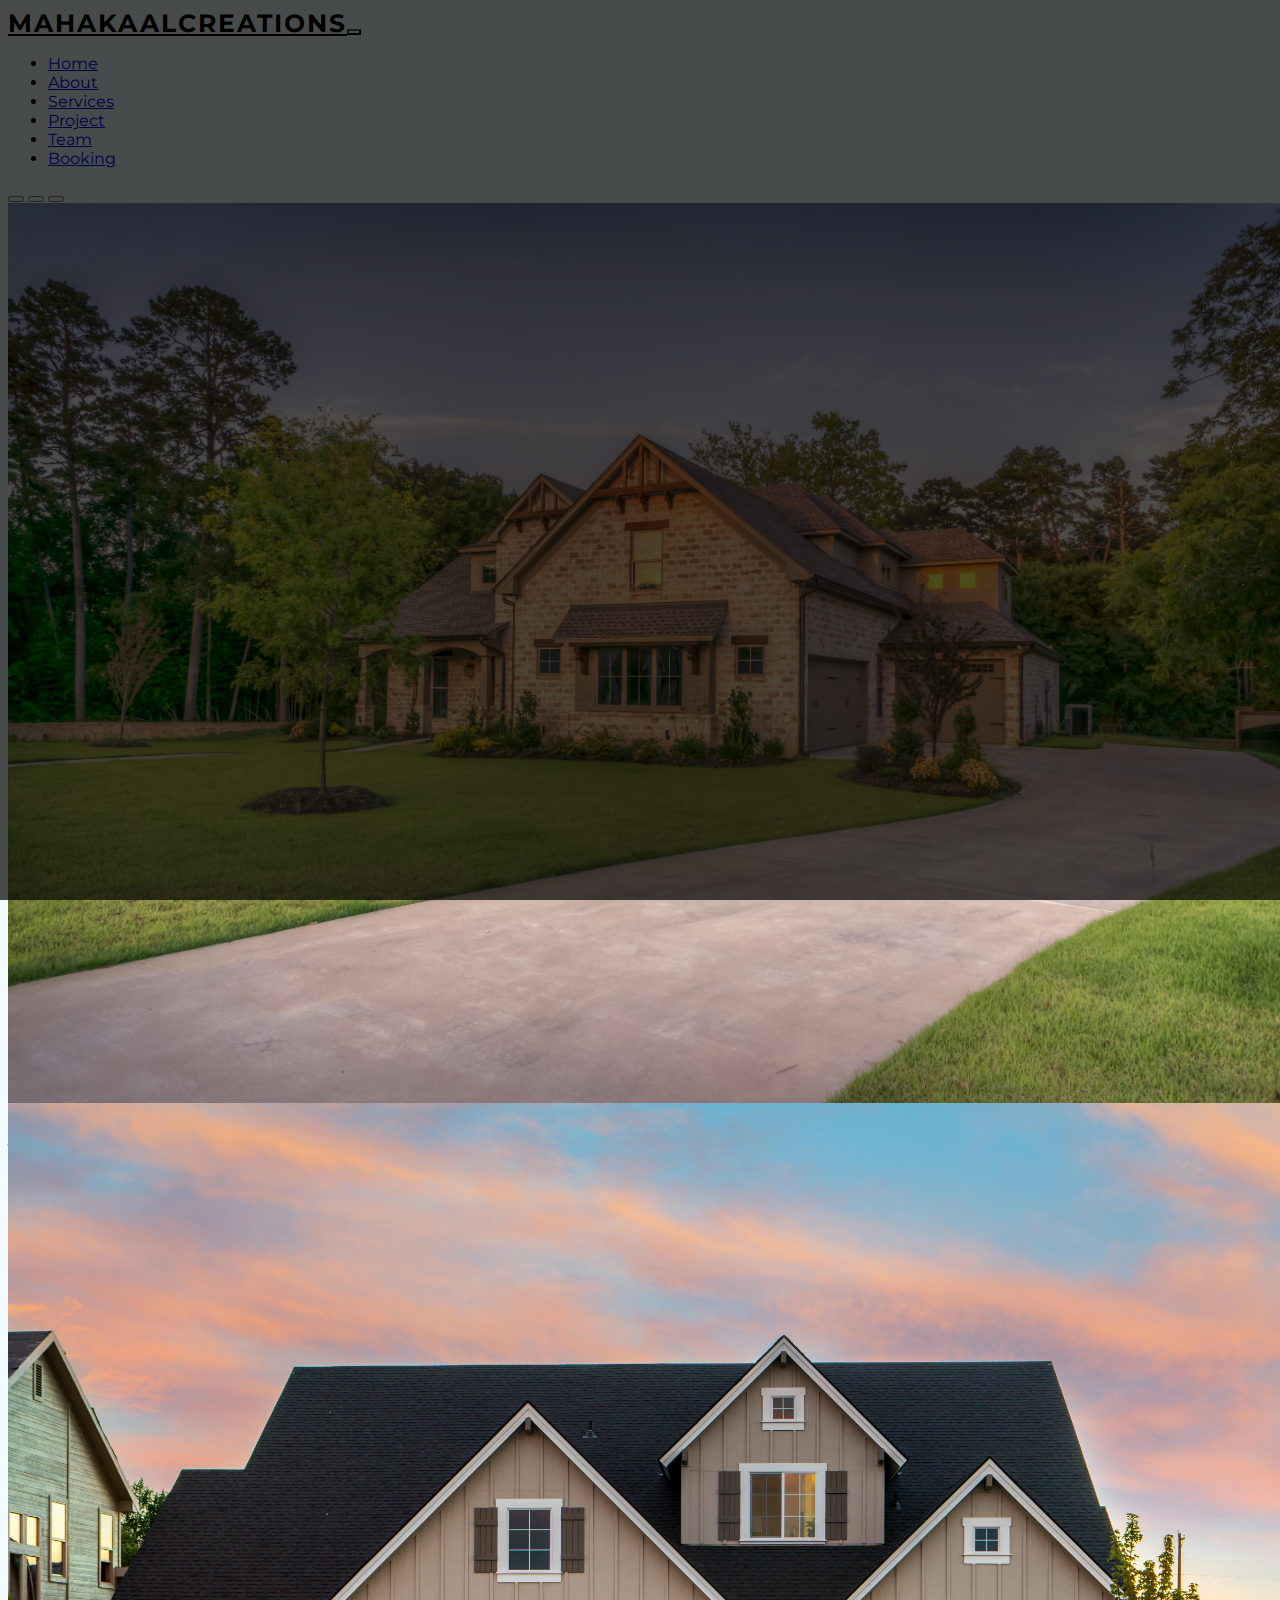
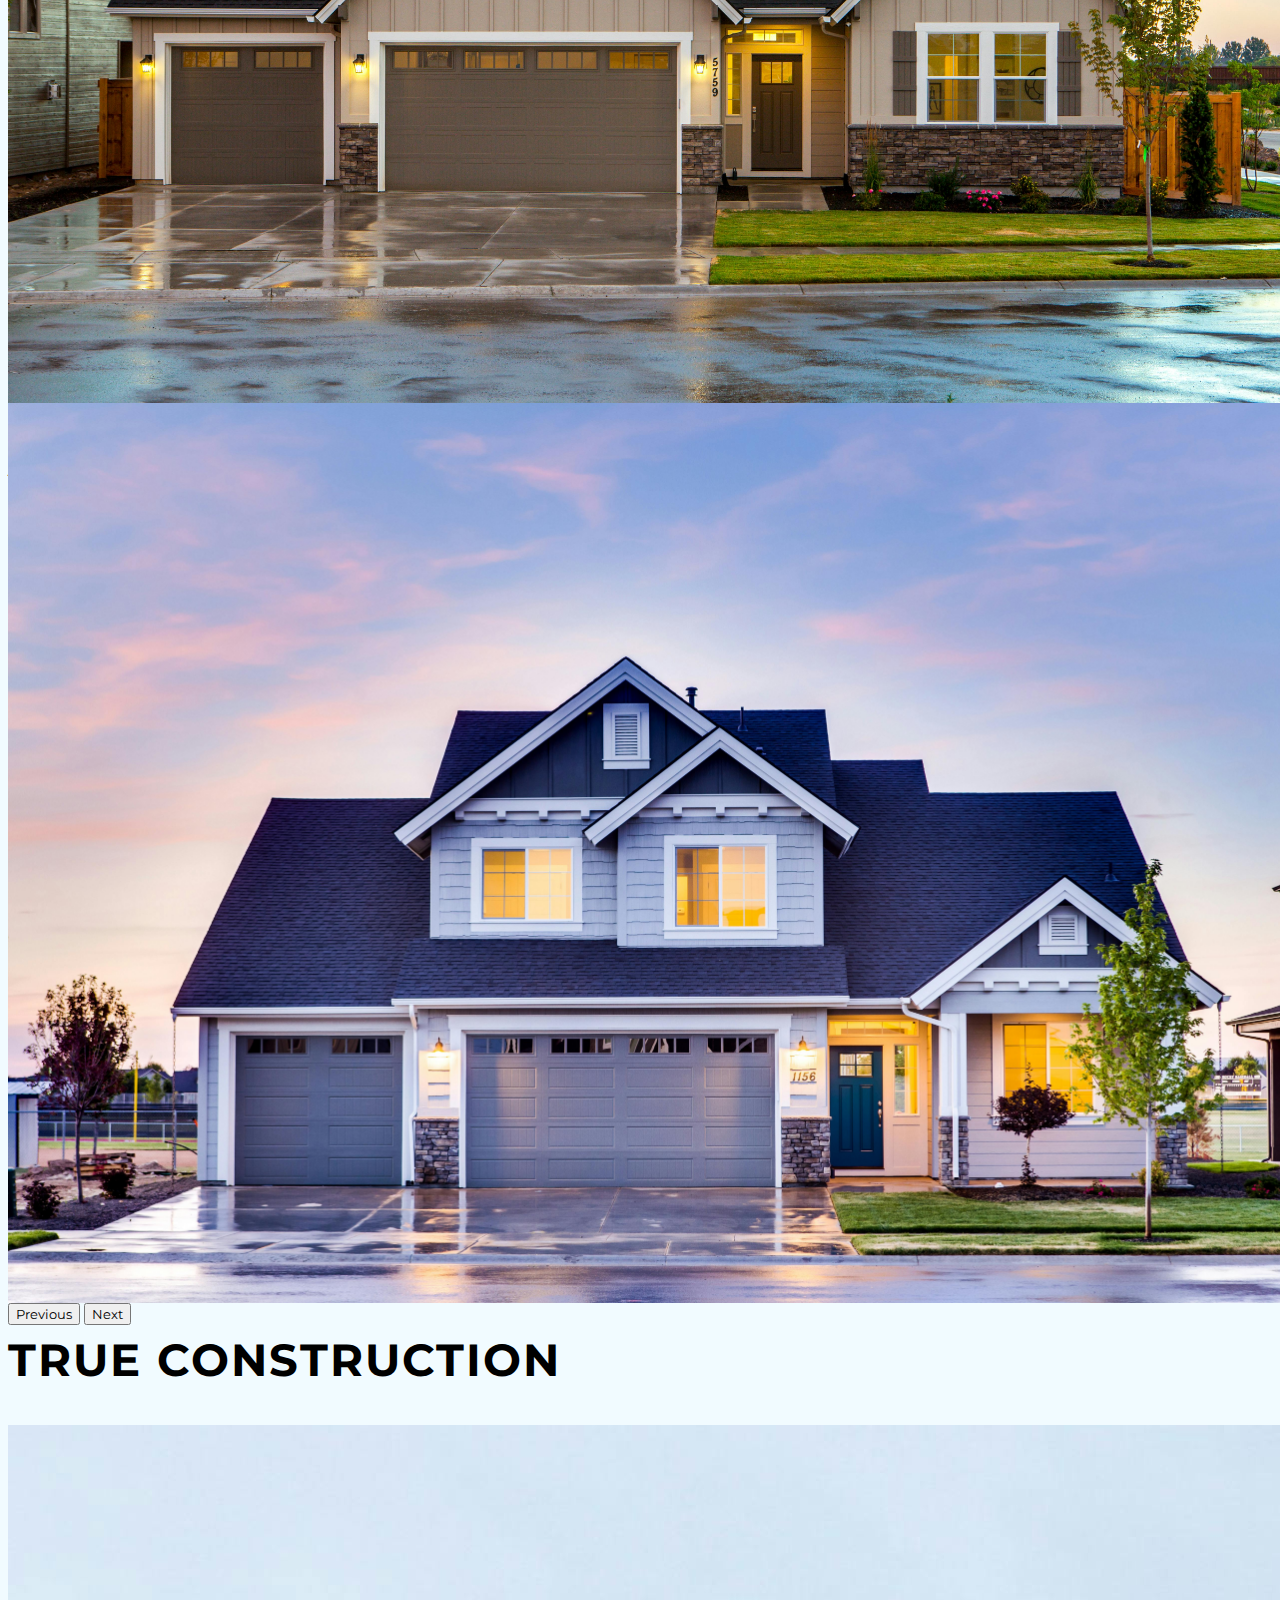
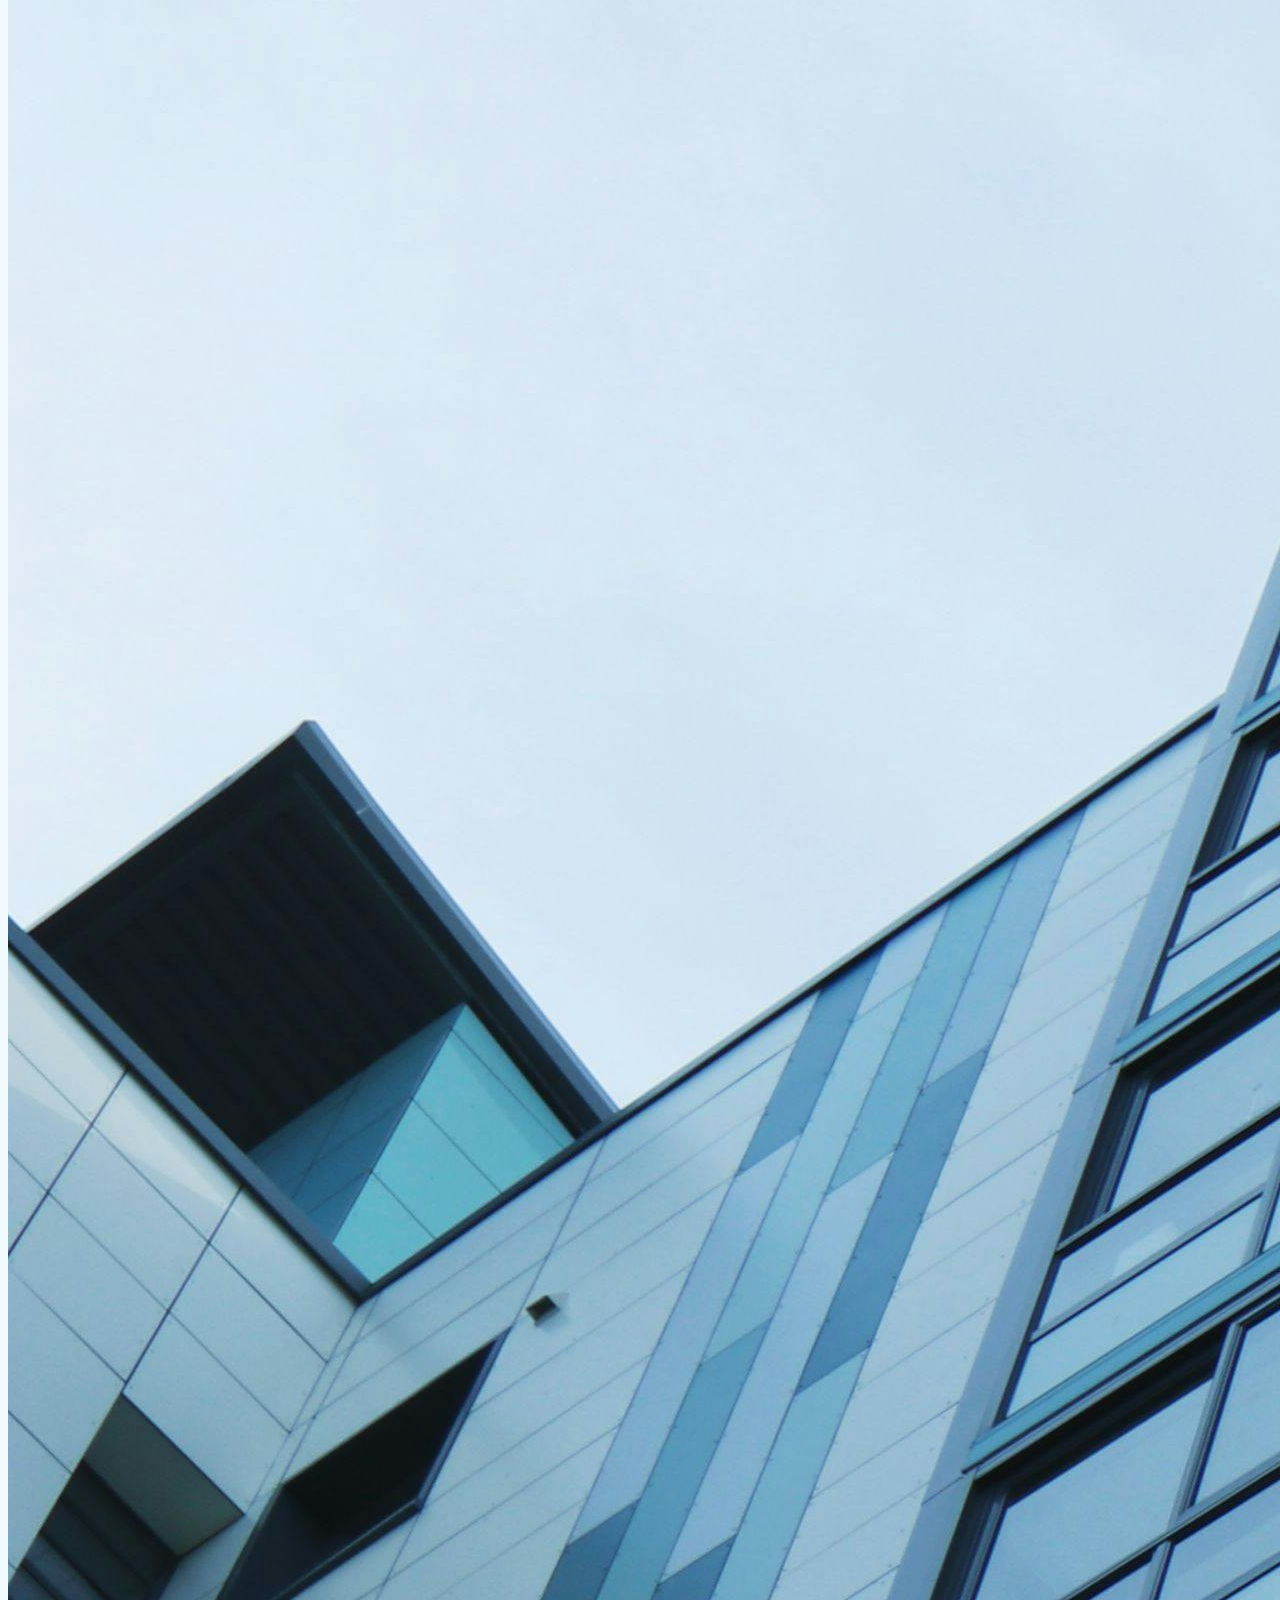
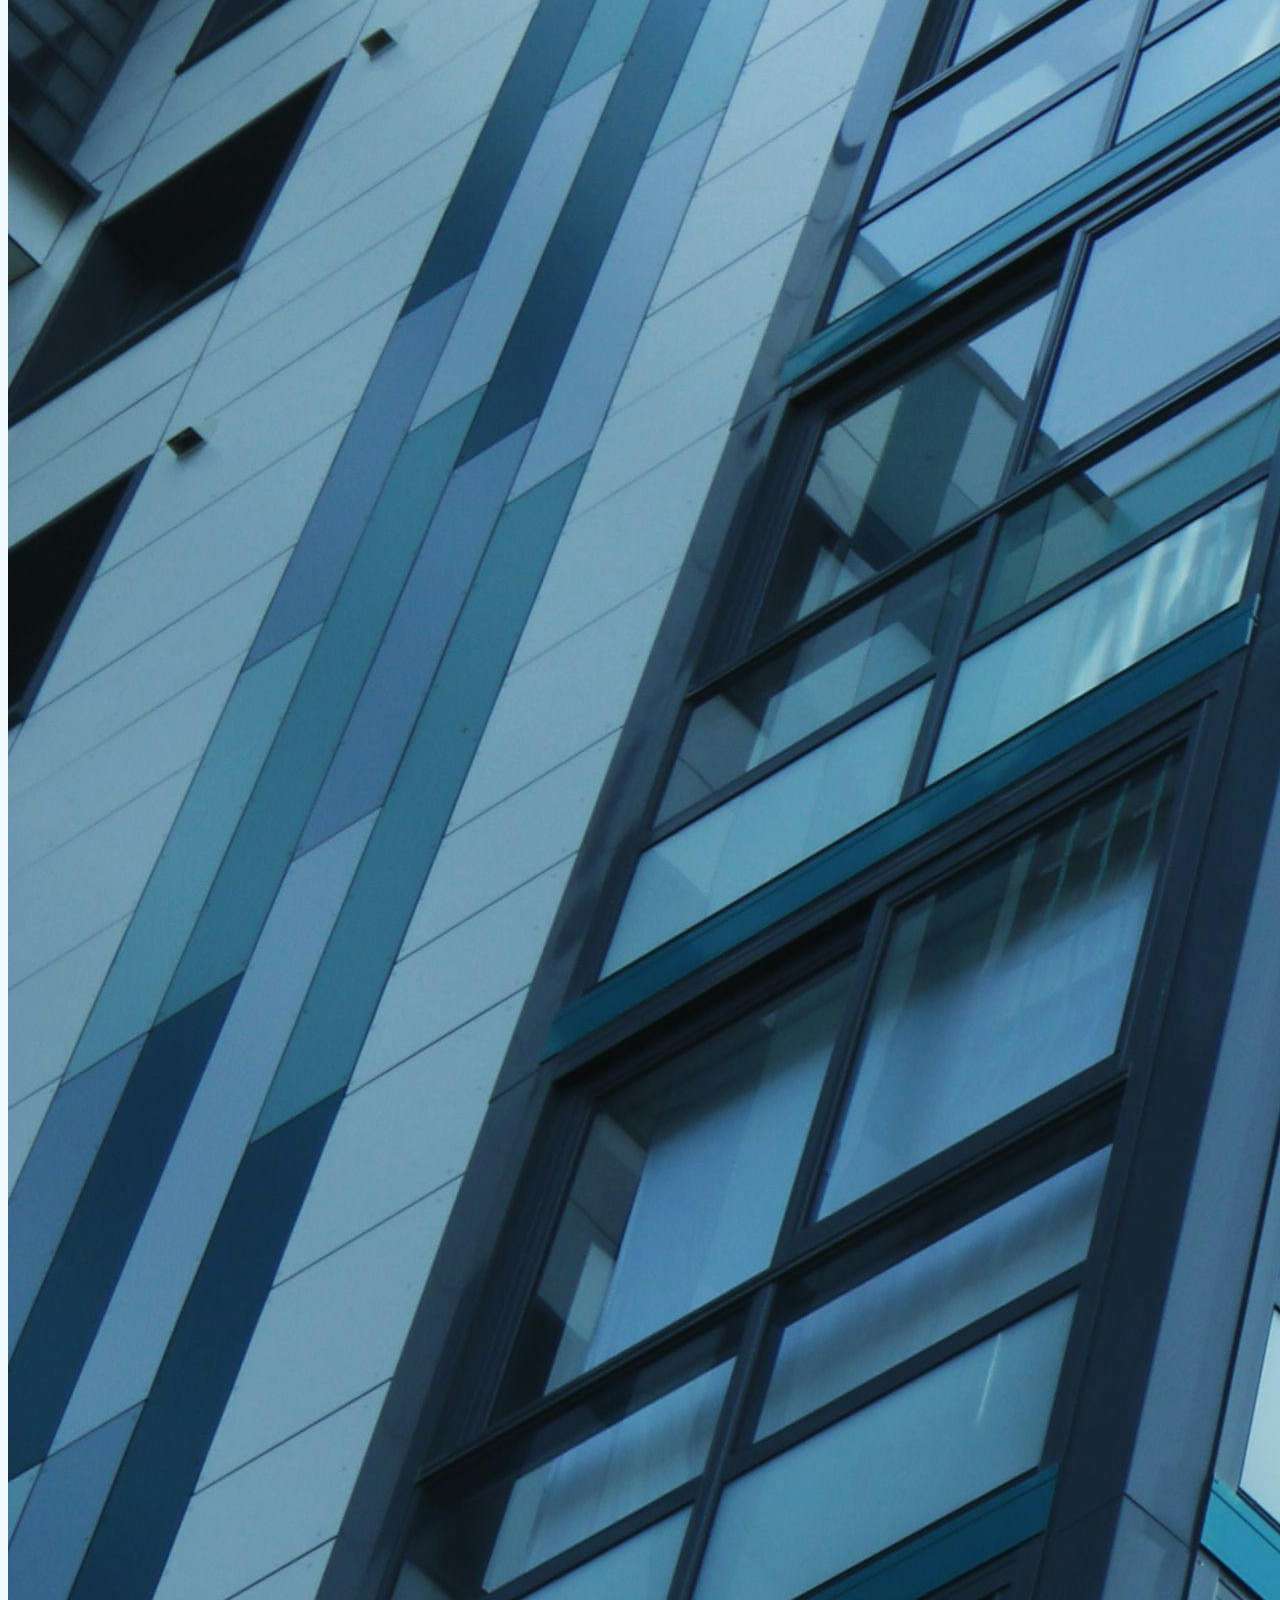
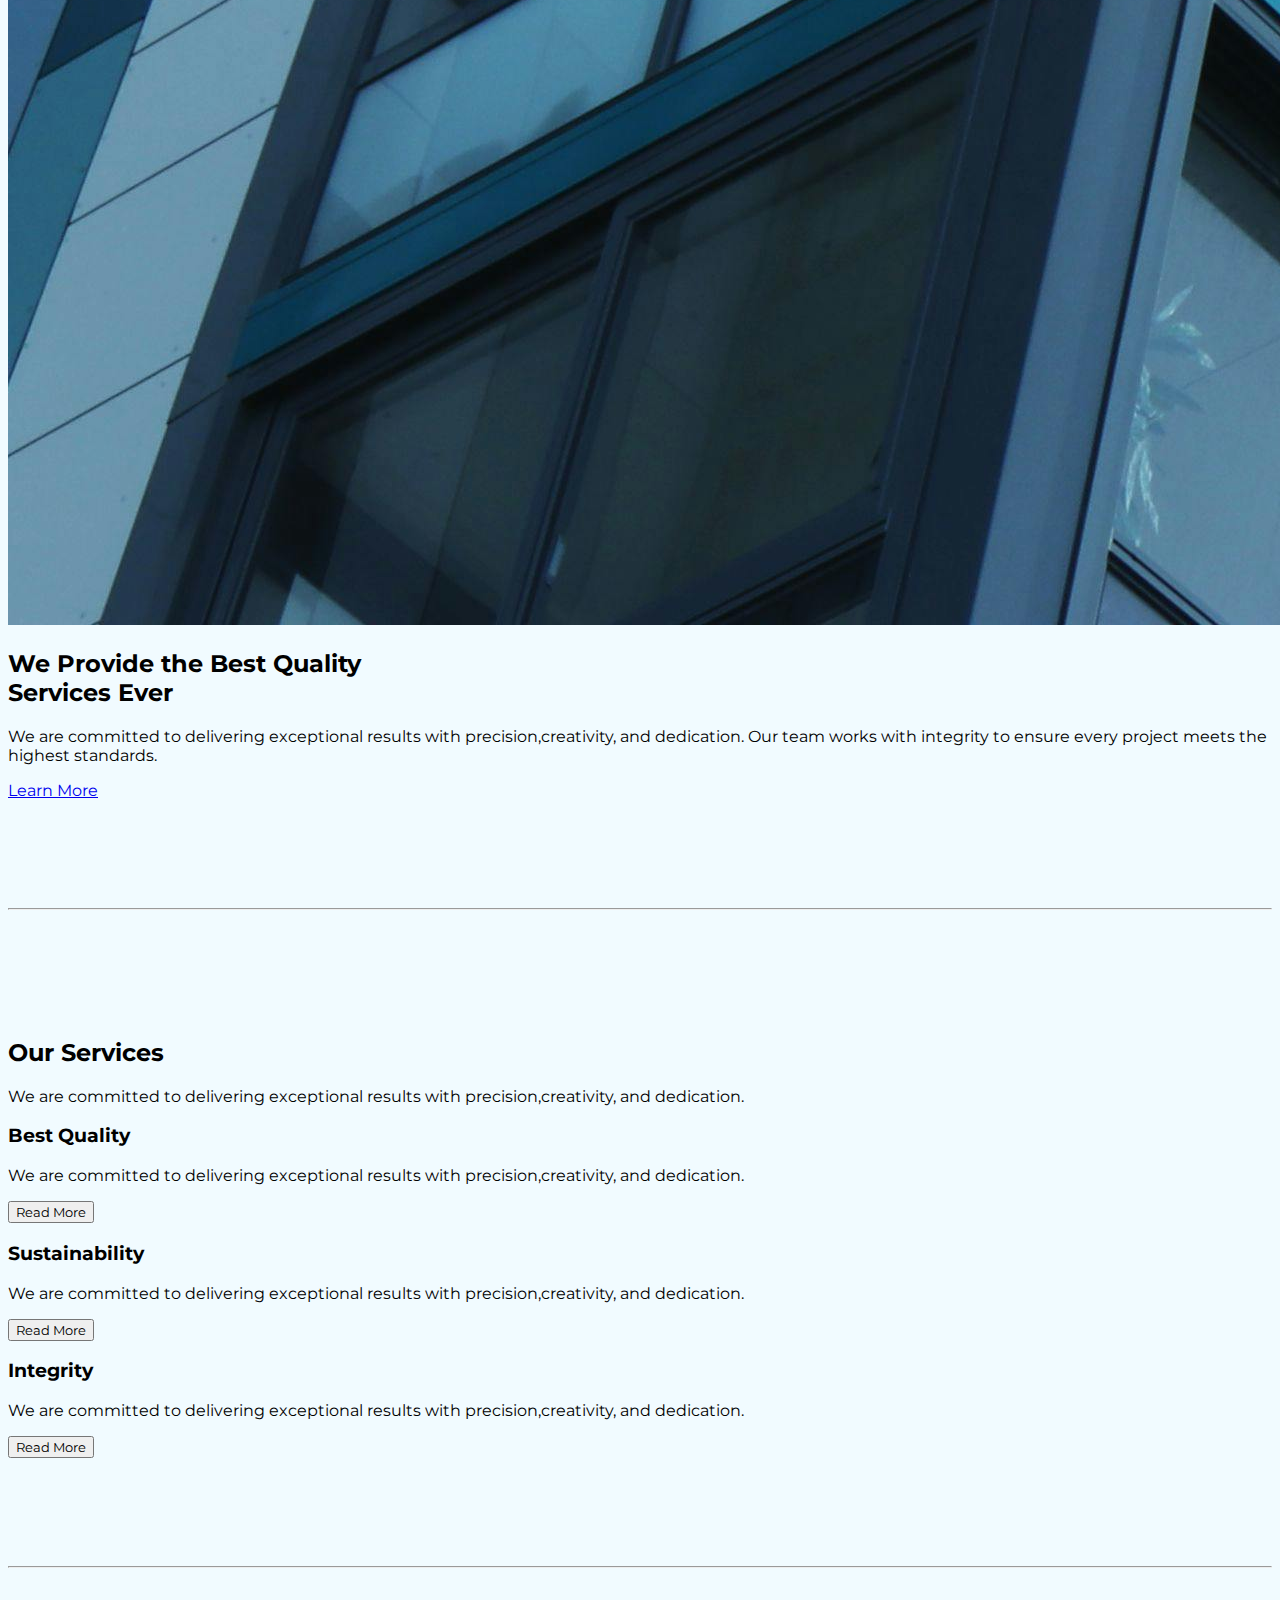
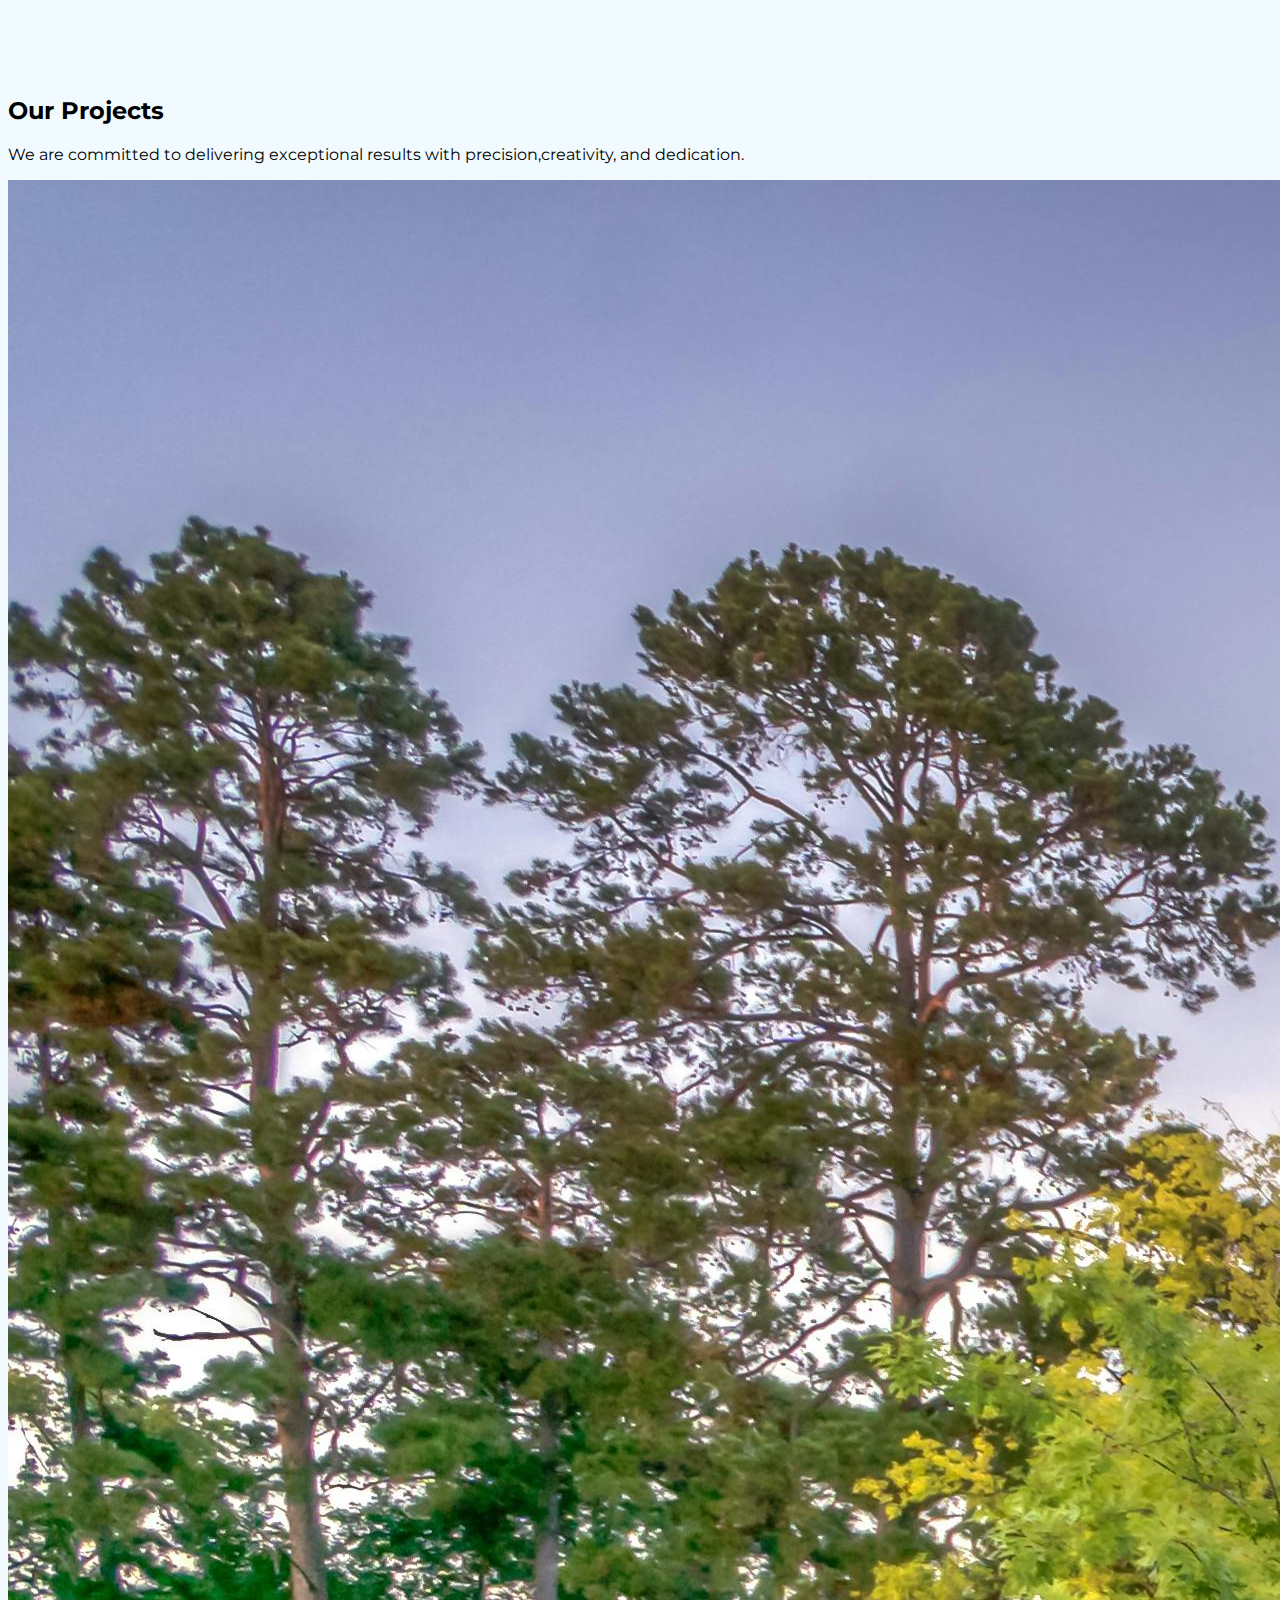
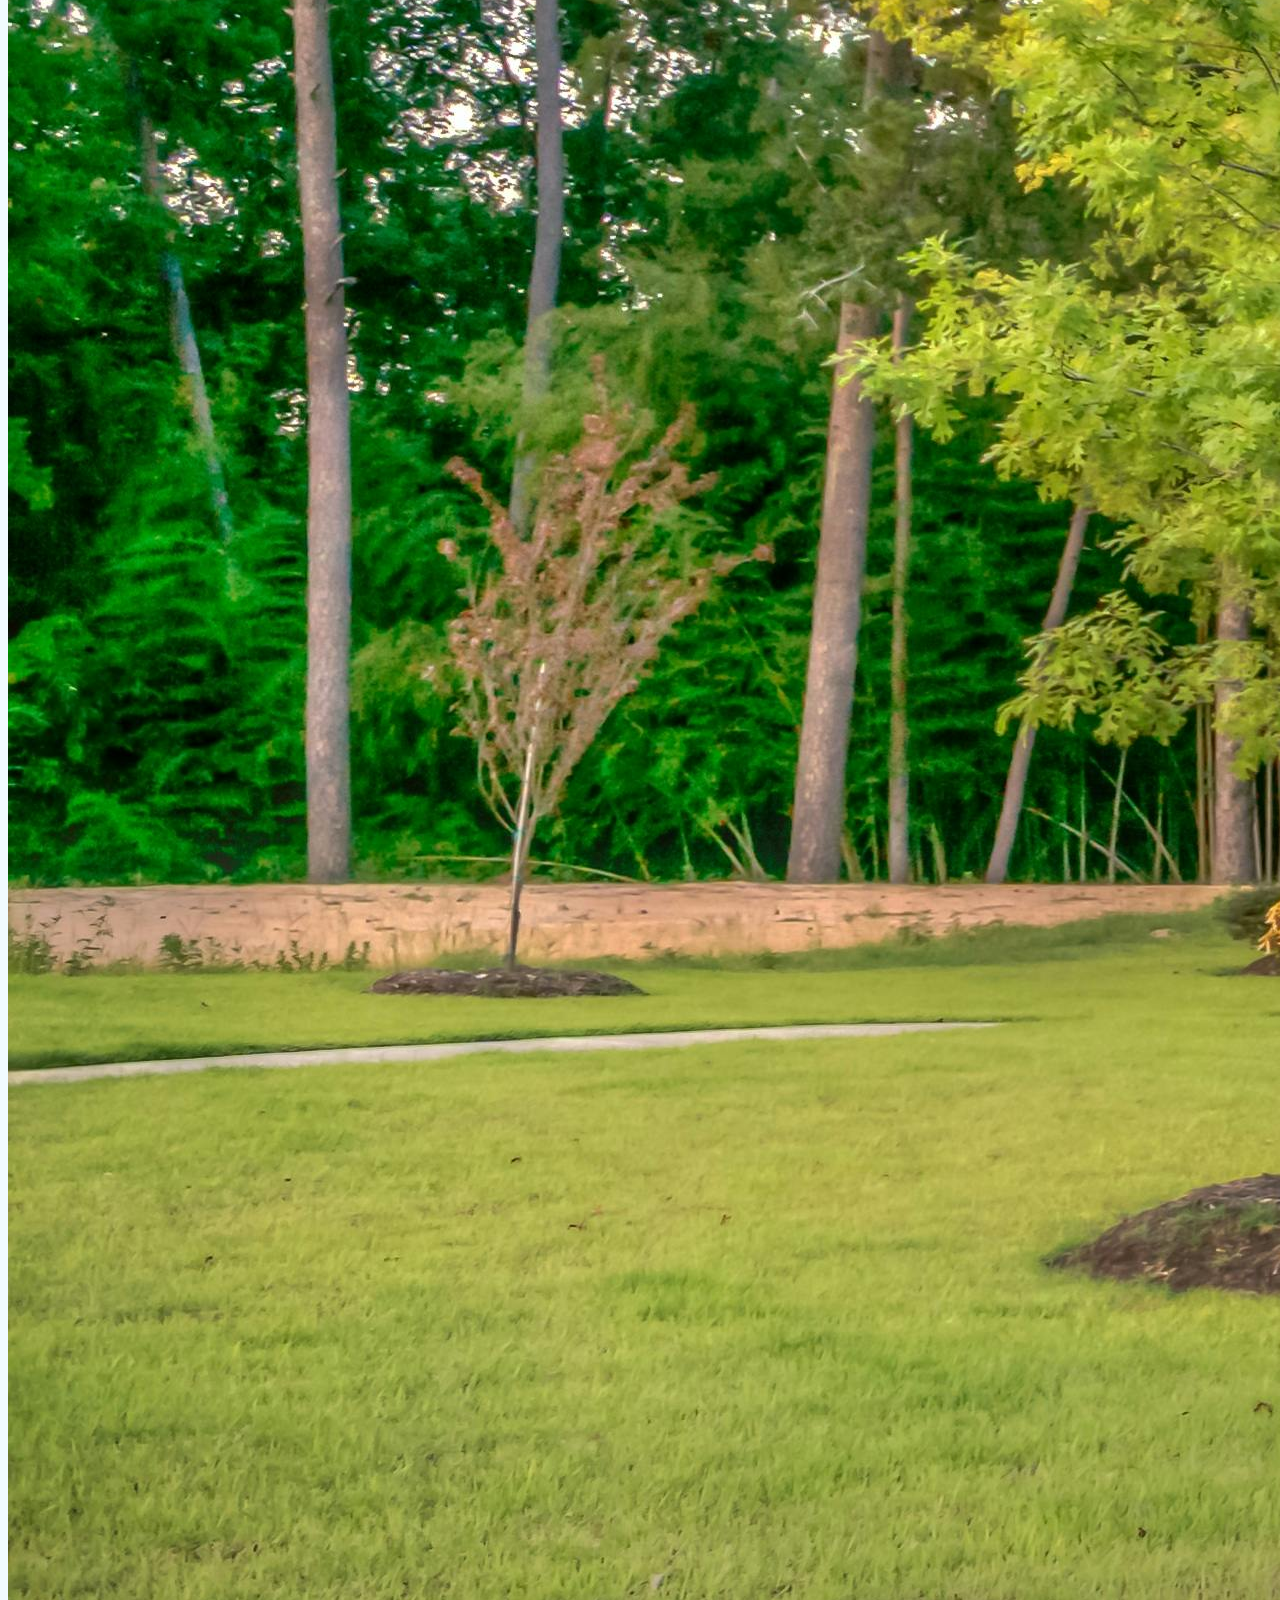
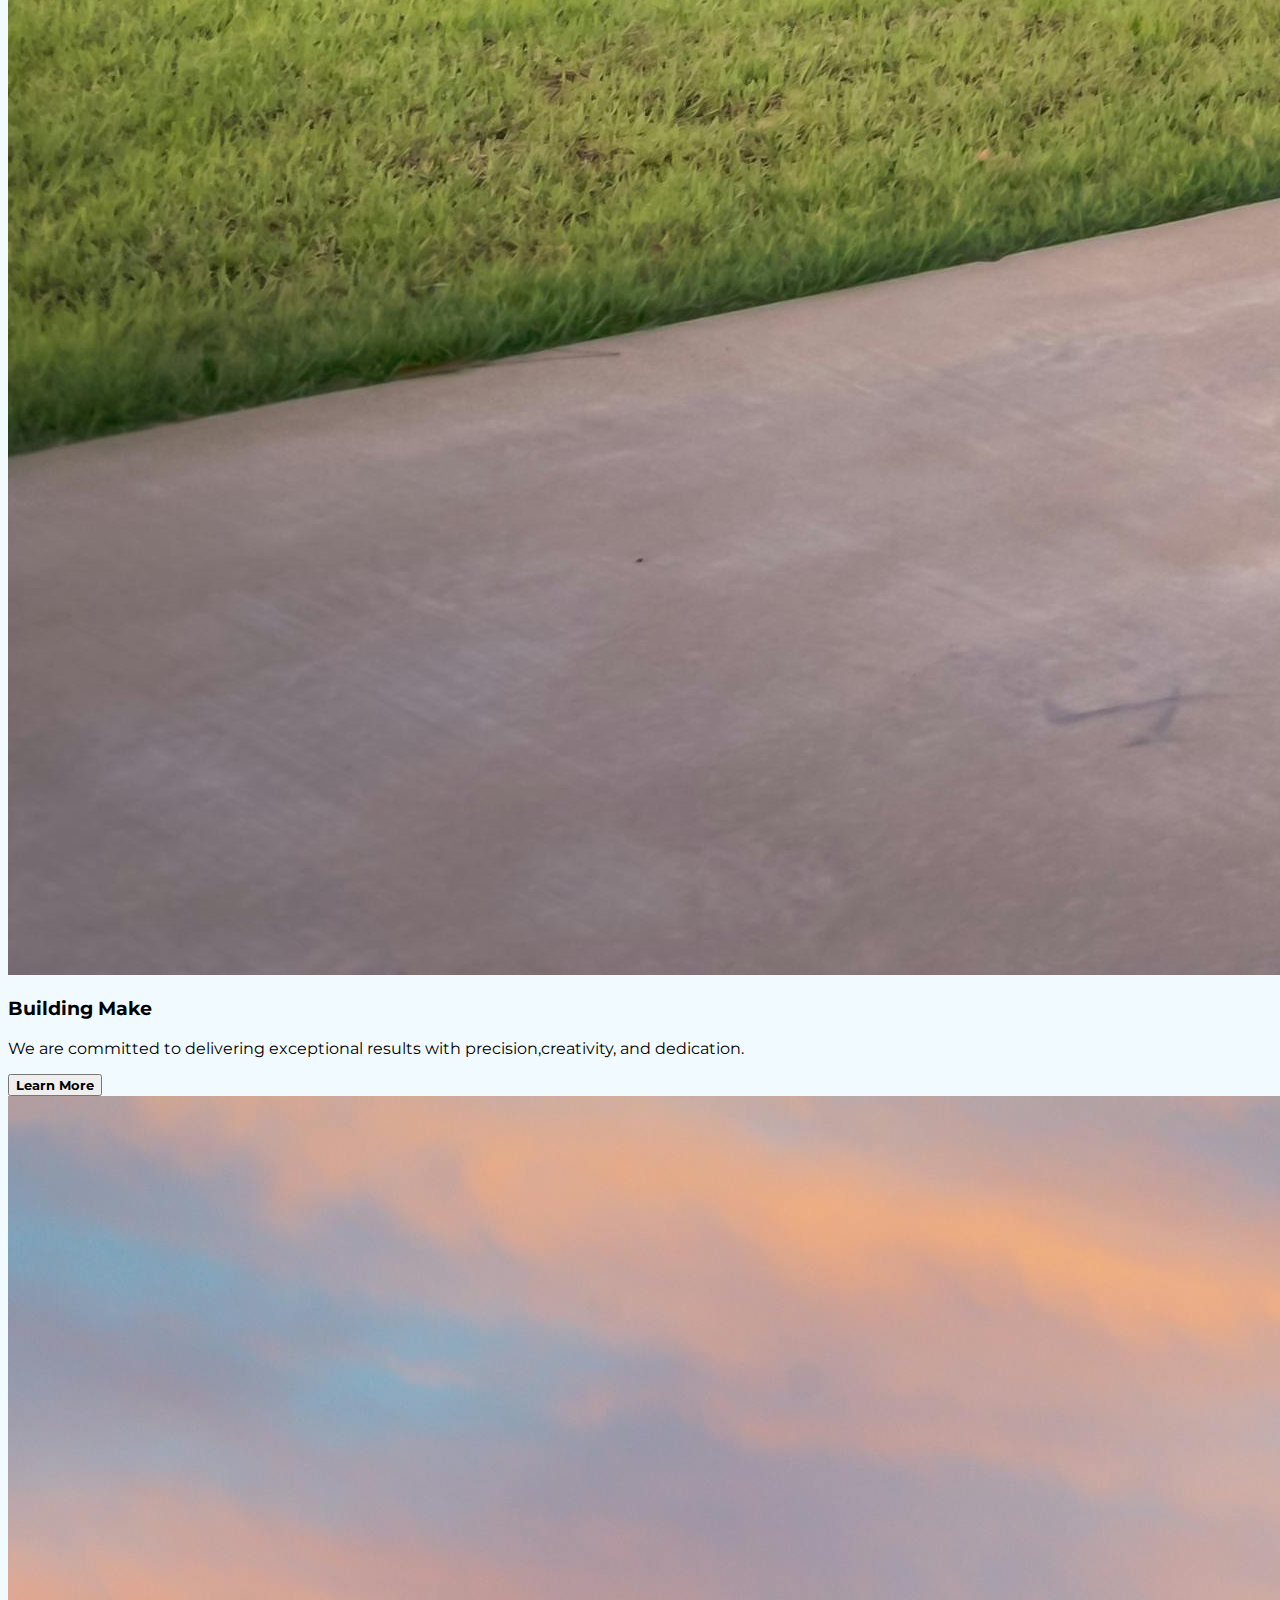
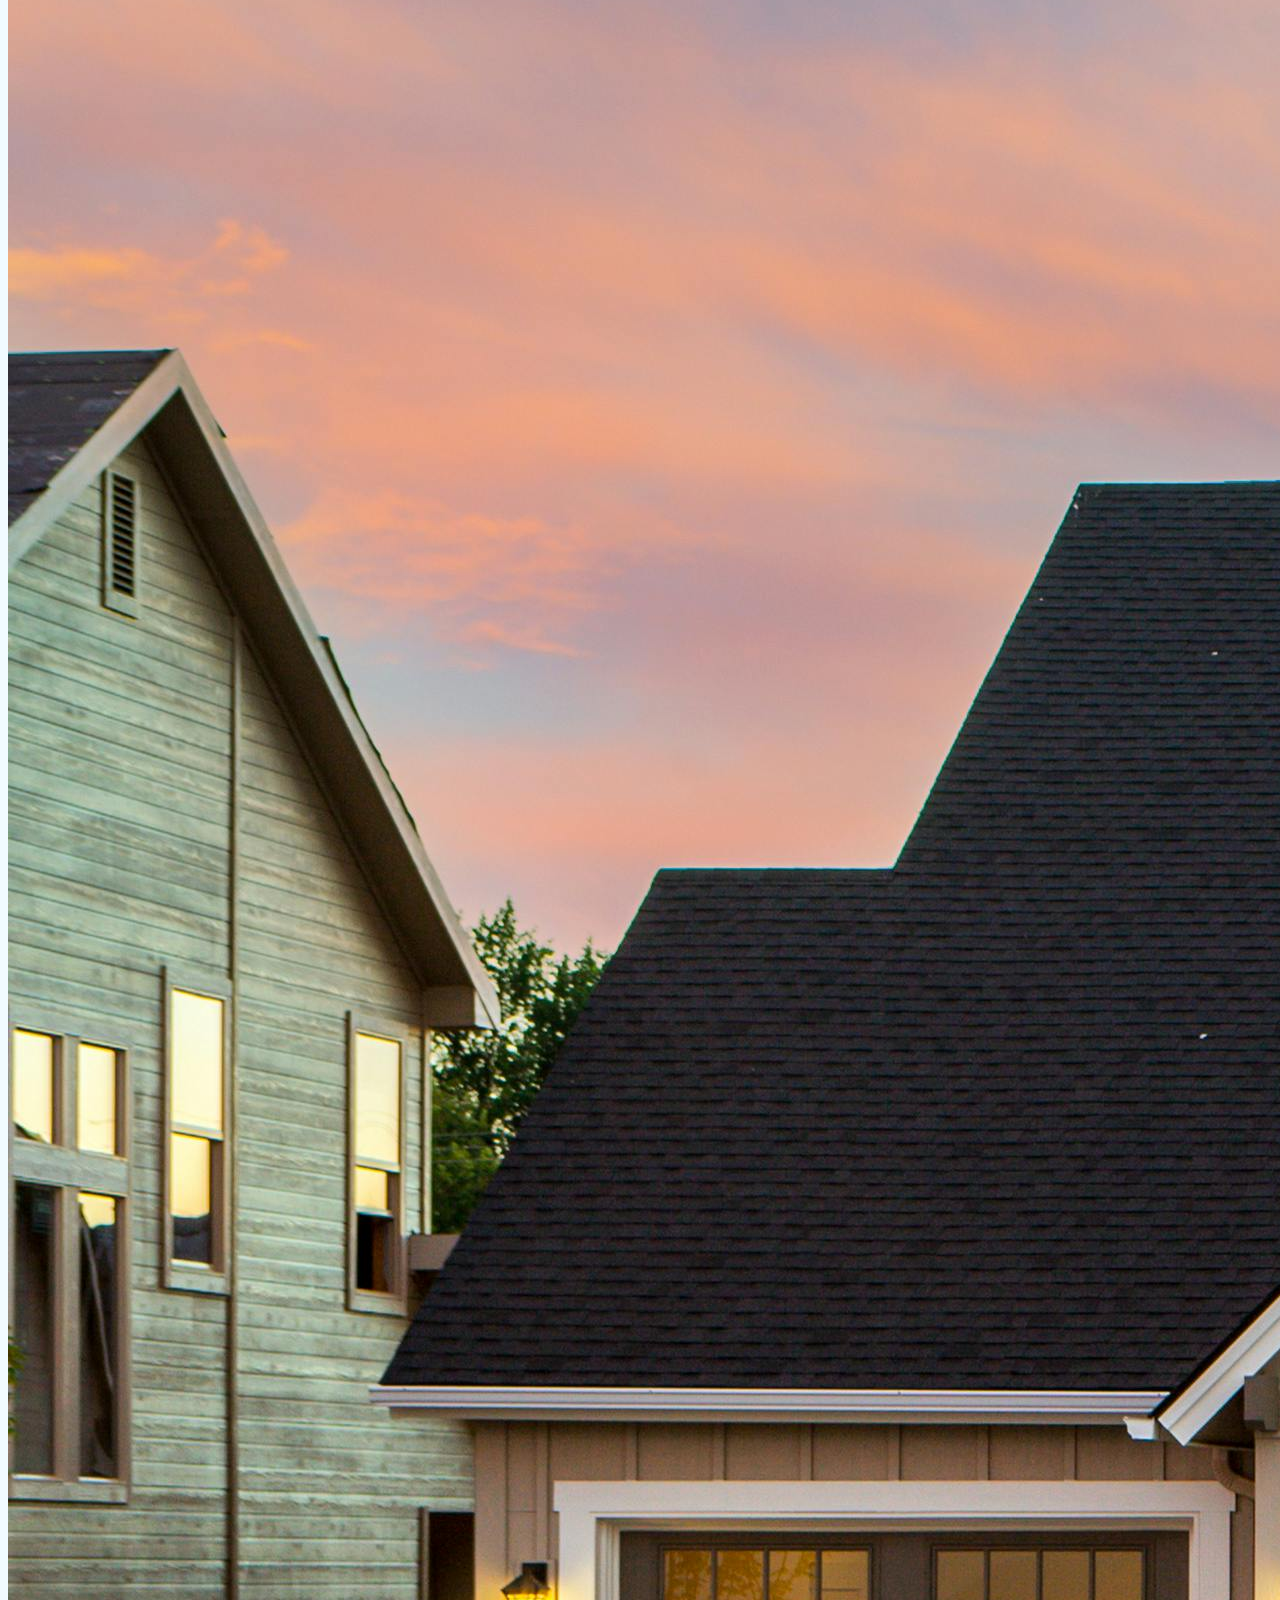
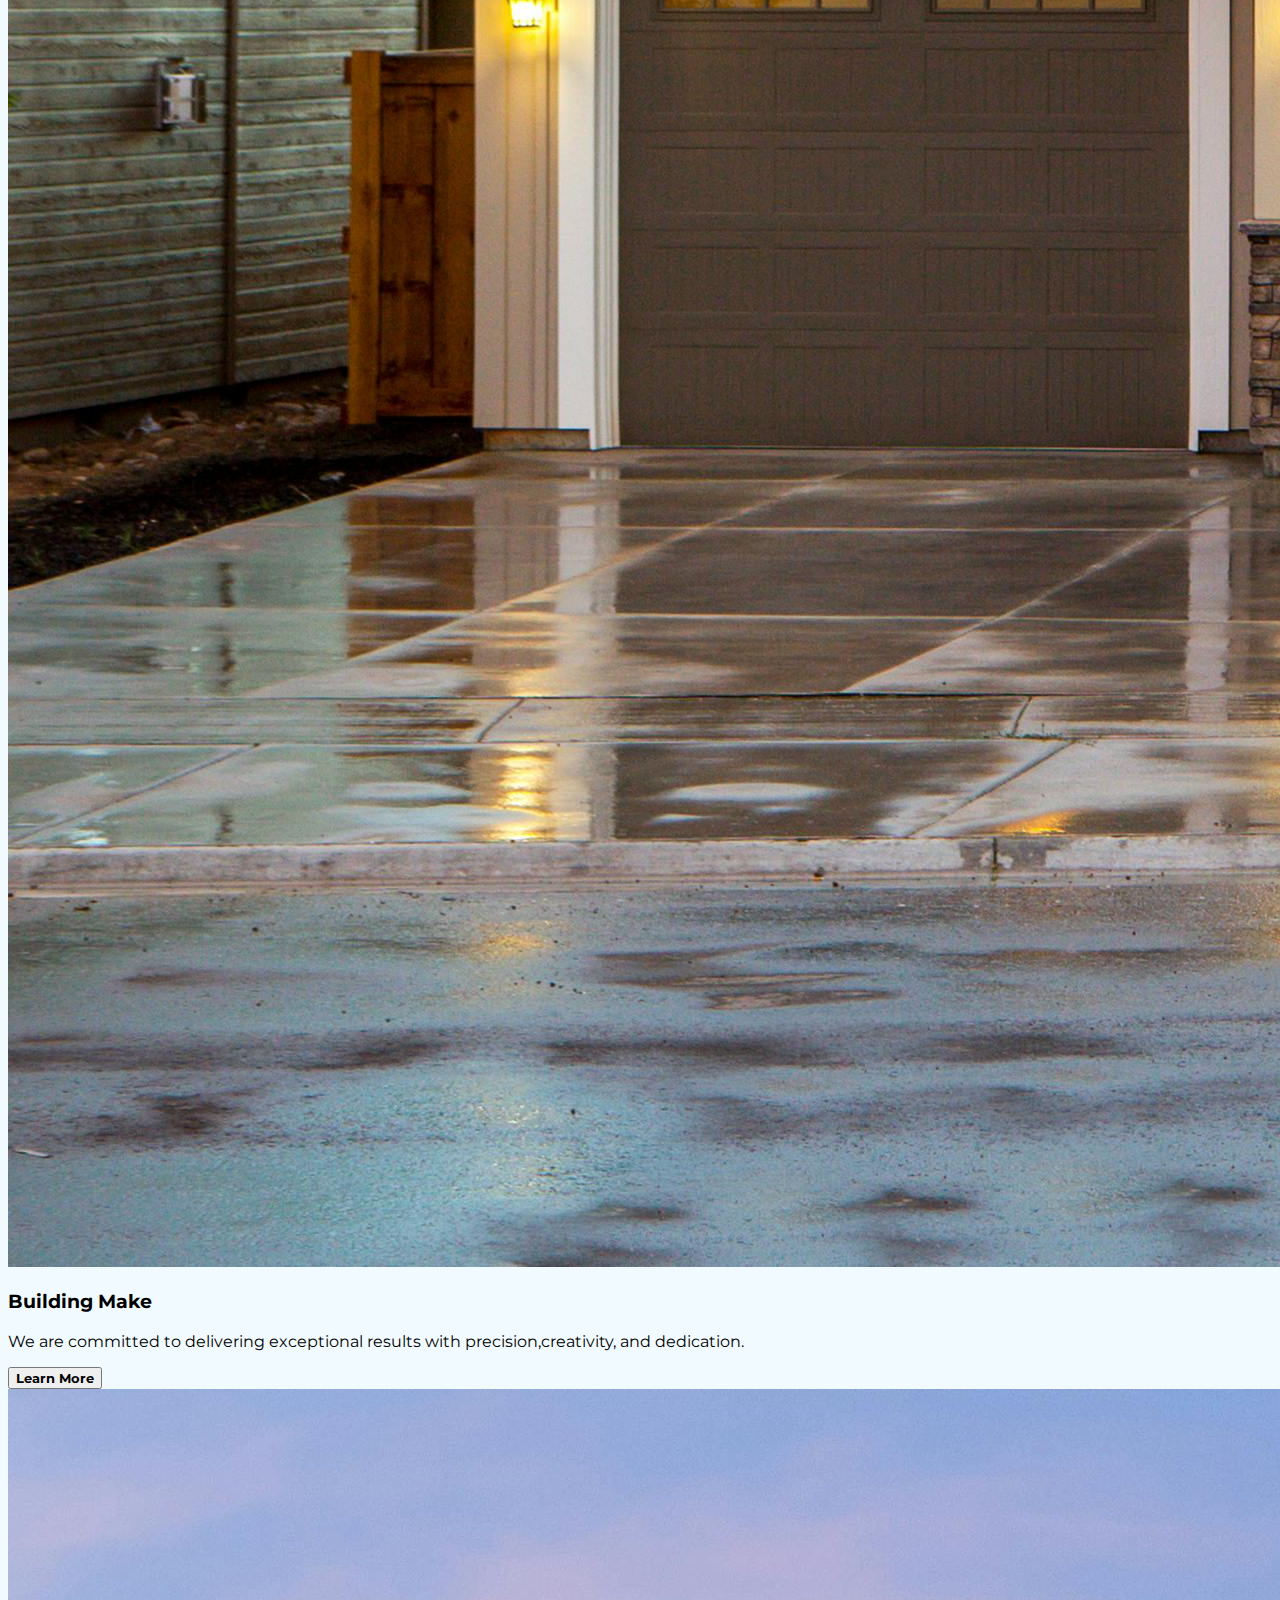
<file: index.html>
<!DOCTYPE html>
<html lang="en">
<head>
	<meta charset="UTF-8">
	<meta content="IE=edge" http-equiv="X-UA-Compatible">
	<meta content="width=device-width, initial-scale=1.0" name="viewport">
	<title>3 Bootstrap 5 Responsive Landing Page Design </title>
	<!-- All CSS -->
		<link href="https://cdn.jsdelivr.net/npm/bootstrap@5.3.8/dist/css/bootstrap.min.css" rel="stylesheet" integrity="sha384-sRIl4kxILFvY47J16cr9ZwB07vP4J8+LH7qKQnuqkuIAvNWLzeN8tE5YBujZqJLB" crossorigin="anonymous">
<link rel="stylesheet" href="try3.css">
</head>
<body>
	<nav class="navbar navbar-expand-lg navbar-light bg-light fixed-top">
		<div class="container">
			<a class="navbar-brand" href="#"><span class="text-primary">Mahakaal</span><span class="text-warning">Creations</span></a><button aria-controls="navbarSupportedContent" aria-expanded="false" aria-label="Toggle navigation" class="navbar-toggler" data-bs-target="#navbarSupportedContent" data-bs-toggle="collapse" type="button"><span class="navbar-toggler-icon"></span></button>
			<div class="collapse navbar-collapse" id="navbarSupportedContent">
				<ul class="nav nav-underline ms-auto mb-2 mb-lg-0 ">
					<li class="nav-item">
						<a class="nav-link" href="#"><span class="text-primary">Home</span></a>
					</li>
					<li class="nav-item">
						<a class="nav-link" href="#about"><span class="text-primary">About</span></a>
					</li>
					<li class="nav-item">
						<a class="nav-link" href="#services"><span class="text-primary">Services</span></a>
					</li>
					<li class="nav-item">
						<a class="nav-link" href="#Project"><span class="text-primary">Project</span></a>
					</li>
					<li class="nav-item">
						<a class="nav-link" href="#team"><span class="text-primary">Team</span></a>
					</li>
					<li class="nav-item">
						<a class="nav-link" href="#booking"><span class="text-primary">Booking</span></a>
					</li>
				</ul>
			</div>
		</div>
	</nav>
	<div class="carousel slide" data-bs-ride="carousel" id="carouselExampleIndicators">
		<div class="carousel-indicators">
			<button aria-label="Slide 1" class="active" data-bs-slide-to="0" data-bs-target="#carouselExampleIndicators" type="button"></button> <button aria-label="Slide 2" data-bs-slide-to="1" data-bs-target="#carouselExampleIndicators" type="button"></button> <button aria-label="Slide 3" data-bs-slide-to="2" data-bs-target="#carouselExampleIndicators" type="button"></button>
		</div>
		<div class="carousel-inner">
			<div class="carousel-item active">
				<img alt="..." class="d-block w-100" src="home1.jpg">
				<div class="carousel-caption">
					<h5>Your Dream House</h5>
					<p>We believe in building trust, <br>not just building</p>
					<p><a class="btn btn-warning mt-3" href="#">Learn More</a></p>
				</div>
			</div>
			<div class="carousel-item">
				<img alt="..." class="d-block w-100" src="home2.jpg">
				<div class="carousel-caption">
					<h5>Always Dedicated</h5>
					<p>We are committed to delivering exceptional results with precision,creativity, and dedication.</p>
					<p><a class="btn btn-warning mt-3" href="#">Learn More</a></p>
				</div>
			</div>
			<div class="carousel-item">
				<img alt="..." class="d-block w-100" src="home3.jpg">
				<div class="carousel-caption">
					<h5>True Construction</h5>
					<p>We are committed to delivering exceptional results with precision,creativity, and dedication.</p>
					<p><a class="btn btn-warning mt-3" href="#">Learn More</a></p>
				</div>
			</div>
		</div><button class="carousel-control-prev" data-bs-slide="prev" data-bs-target="#carouselExampleIndicators" type="button"><span aria-hidden="true" class="carousel-control-prev-icon"></span> <span class="visually-hidden">Previous</span></button> <button class="carousel-control-next" data-bs-slide="next" data-bs-target="#carouselExampleIndicators" type="button"><span aria-hidden="true" class="carousel-control-next-icon"></span> <span class="visually-hidden">Next</span></button>
	</div><!-- about section starts -->
	<section class="about section-padding" id="about">
		<div class="container">
			<div class="row">
				<div class="col-lg-4 col-md-12 col-12">
					<div class="about-img"><img alt="p4" class="img-fluid" src="home4.jpg"></div>
				</div>
				<div class="col-lg-8 col-md-12 col-12 ps-lg-5 mt-md-5">
					<div class="about-text">
						<h2>We Provide the Best Quality<br>
						Services Ever</h2>
						<p> We are committed to delivering exceptional results with precision,creativity, and dedication. Our team works with integrity to ensure every project meets the highest standards.</p><a class="btn btn-warning" href="#">Learn More</a>
					</div>
				</div>
			</div>
		</div>
	</section><!-- about section Ends -->
	<hr>
	<!-- services section Starts -->
	<section class="services section-padding" id="services">
		<div class="container">
			<div class="row">
				<div class="col-md-12">
					<div class="section-header text-center pb-5">
						<h2>Our Services</h2>
						<p>We are committed to delivering exceptional results with 
							precision,creativity, and dedication.</p>
					</div>
				</div>
			</div>
			<div class="row">
				<div class="col-12 col-md-12 col-lg-4">
					<div class="card text-white text-center bg-dark pb-2">
						<div class="card-body">
							<h3 class="card-title">Best Quality</h3>
							<p class="lead">We are committed to delivering exceptional results with precision,creativity, and dedication.</p><button class="btn bg-warning text-dark">Read More</button>
						</div>
					</div>
				</div>
				<div class="col-12 col-md-12 col-lg-4">
					<div class="card text-white text-center bg-dark pb-2">
						<div class="card-body">
							<h3 class="card-title">Sustainability</h3>
							<p class="lead">We are committed to delivering exceptional results with precision,creativity, and dedication.</p><button class="btn bg-warning text-dark">Read More</button>
						</div>
					</div>
				</div>
				<div class="col-12 col-md-12 col-lg-4">
					<div class="card text-white text-center bg-dark pb-2">
						<div class="card-body">
							<h3 class="card-title">Integrity</h3>
							<p class="lead">We are committed to delivering exceptional results with precision,creativity, and dedication.</p><button class="btn bg-warning text-dark">Read More</button>
						</div>
					</div>
				</div>
			</div>
		</div>
	</section><!-- services section Ends -->
	<hr>
	<!-- Project strats -->
	<section class="Project section-padding" id="Project">
		<div class="container">
			<div class="row">
				<div class="col-md-12">
					<div class="section-header text-center pb-5">
						<h2>Our Projects</h2>
						<p>We are committed to delivering exceptional results with precision,creativity, and dedication.</p>
					</div>
				</div>
			</div>
			<div class="row">
				<div class="col-12 col-md-12 col-lg-4">
					<div class="card text-light text-center bg-white pb-2">
						<div class="card-body text-dark">
							<div class="img-area mb-4"><img alt="" class="img-fluid" src="home1.jpg"></div>
							<h3 class="card-title">Building Make</h3>
							<p class="lead">We are committed to delivering exceptional results with precision,creativity, and dedication.</p><button class="btn bg-warning text-dark"><strong>Learn More</strong></button>
						</div>
					</div>
				</div>
				<div class="col-12 col-md-12 col-lg-4">
					<div class="card text-light text-center bg-white pb-2">
						<div class="card-body text-dark">
							<div class="img-area mb-4"><img alt="" class="img-fluid" src="home2.jpg"></div>
							<h3 class="card-title">Building Make</h3>
							<p class="lead">We are committed to delivering exceptional results with precision,creativity, and dedication.</p><button class="btn bg-warning text-dark"><strong>Learn More</strong></button>
						</div>
					</div>
				</div>
				<div class="col-12 col-md-12 col-lg-4">
					<div class="card text-light text-center bg-white pb-2">
						<div class="card-body text-dark">
							<div class="img-area mb-4"><img alt="" class="img-fluid" src="home3.jpg"></div>
							<h3 class="card-title">Building Make</h3>
							<p class="lead">We are committed to delivering exceptional results with precision,creativity, and dedication.</p><button class="btn bg-warning text-dark"><strong>Learn More</strong></button>
						</div>
					</div>
				</div>
			</div>
		</div>
	</section><!-- portfolio ends -->
	<hr>
	<!-- team starts -->
	<section class="team section-padding" id="team">
		<div class="container">
			<div class="row">
				<div class="col-md-12">
					<div class="section-header text-center pb-5">
						<h2>Our Team</h2>
						<p>We are committed to delivering exceptional results with precision,creativity, and dedication.</p>
					</div>
				</div>
			</div>
			<div class="row">
				<div class="col-12 col-md-6 col-lg-3">
					<div class="card text-center">
						<div class="card-body">
							<img alt="p1" class="img-fluid rounded-circle" src="shiv3.jpeg" width="125px">
							<h3 class="card-title py-2">Shiv Amin</h3>
							<p class="card-text">We are committed to delivering exceptional results with precision,creativity, and dedication.</p>
							<p class="socials"><i class="bi bi-twitter text-dark mx-1"></i> <i class="bi bi-facebook text-dark mx-1"></i> <i class="bi bi-linkedin text-dark mx-1"></i> <i class="bi bi-instagram text-dark mx-1"></i></p>
						</div>
					</div>
				</div>
				<div class="col-12 col-md-6 col-lg-3">
					<div class="card text-center">
						<div class="card-body">
							<img alt="p2" class="img-fluid rounded-circle" src="shiv3.jpeg" width="125px">
							<h3 class="card-title py-2">Jack Wilson</h3>
							<p class="card-text">We are committed to delivering exceptional results with precision,creativity, and dedication.</p>
							<p class="socials"><i class="bi bi-twitter text-dark mx-1"></i> <i class="bi bi-facebook text-dark mx-1"></i> <i class="bi bi-linkedin text-dark mx-1"></i> <i class="bi bi-instagram text-dark mx-1"></i></p>
						</div>
					</div>
				</div>
				<div class="col-12 col-md-6 col-lg-3">
					<div class="card text-center">
						<div class="card-body">
							<img alt="p3" class="img-fluid rounded-circle" src="samar.jpeg" width="120px">
							<h3 class="card-title py-2">Samar Bhatt</h3>
							<p class="card-text">We are committed to delivering exceptional results with precision,creativity, and dedication.</p>
							<p class="socials"><i class="bi bi-twitter text-dark mx-1"></i> <i class="bi bi-facebook text-dark mx-1"></i> <i class="bi bi-linkedin text-dark mx-1"></i> <i class="bi bi-instagram text-dark mx-1"></i></p>
						</div>
					</div>
				</div>
				<div class="col-12 col-md-6 col-lg-3">
					<div class="card text-center">
						<div class="card-body">
							<img alt="p4" class="img-fluid rounded-circle" src="samar.jpeg" width="120px">
							<h3 class="card-title py-2">Elis Telson</h3>
							<p class="card-text">We are committed to delivering exceptional results with precision,creativity, and dedication.</p>
							<p class="socials"><i class="bi bi-twitter text-dark mx-1"></i> <i class="bi bi-facebook text-dark mx-1"></i> <i class="bi bi-linkedin text-dark mx-1"></i> <i class="bi bi-instagram text-dark mx-1"></i></p>
						</div>
					</div>
				</div>
			</div>
		</div>
	</section><!-- team ends -->
	<hr>
	<!-- Booking Box Starts -->
<section class="booking-box section-padding bg-light" id="booking">
    <div class="container">
        <div class="row justify-content-center">
            <div class="col-lg-8 col-md-10">
                <div class="card shadow-lg p-4">
                    <h3 class="text-center mb-4">Book Your Appointment</h3>
                    <form>
                        <div class="row mb-3">
                            <div class="col-md-6">
                                <label class="form-label">Full Name</label>
                                <input type="text" class="form-control" placeholder="Enter your name" required>
                            </div>
                            <div class="col-md-6">
                                <label class="form-label">Phone Number</label>
                                <input type="tel" class="form-control" placeholder="Enter your phone" required>
                            </div>
                        </div>

                        <div class="row mb-3">
                            <div class="col-md-6">
                                <label class="form-label">Select Service</label>
                                <select class="form-select" required>
                                    <option selected disabled>Choose a service</option>
                                    <option>Construction Planning</option>
                                    <option>Interior Design</option>
                                    <option>Renovation</option>
                                    <option>Site Inspection</option>
                                </select>
                            </div>

                            <div class="col-md-6">
                                <label class="form-label">Appointment Date</label>
                                <input type="date" class="form-control" required>
                            </div>
                        </div>

                        <div class="mb-3">
                            <label class="form-label">Message (Optional)</label>
                            <textarea class="form-control" rows="3" placeholder="Write your message..."></textarea>
                        </div>

                        <div class="text-center">
                            <button class="btn btn-warning px-5">Book Now</button>
                        </div>
                    </form>
                </div>
            </div>
        </div>
    </div>
</section>
<!-- Booking Box Ends -->

	<!-- footer starts -->
	<footer class="bg-dark p-2 text-center">
		<div class="container">
			<p class="text-white">All Right Reserved By @Government Of India</p>
		</div>
	</footer>
	<!-- footer ends -->
	
	<!-- All Js -->
	    <script src="https://cdn.jsdelivr.net/npm/bootstrap@5.3.8/dist/js/bootstrap.bundle.min.js" integrity="sha384-FKyoEForCGlyvwx9Hj09JcYn3nv7wiPVlz7YYwJrWVcXK/BmnVDxM+D2scQbITxI" crossorigin="anonymous"></script>
</body>
</html>
</file>
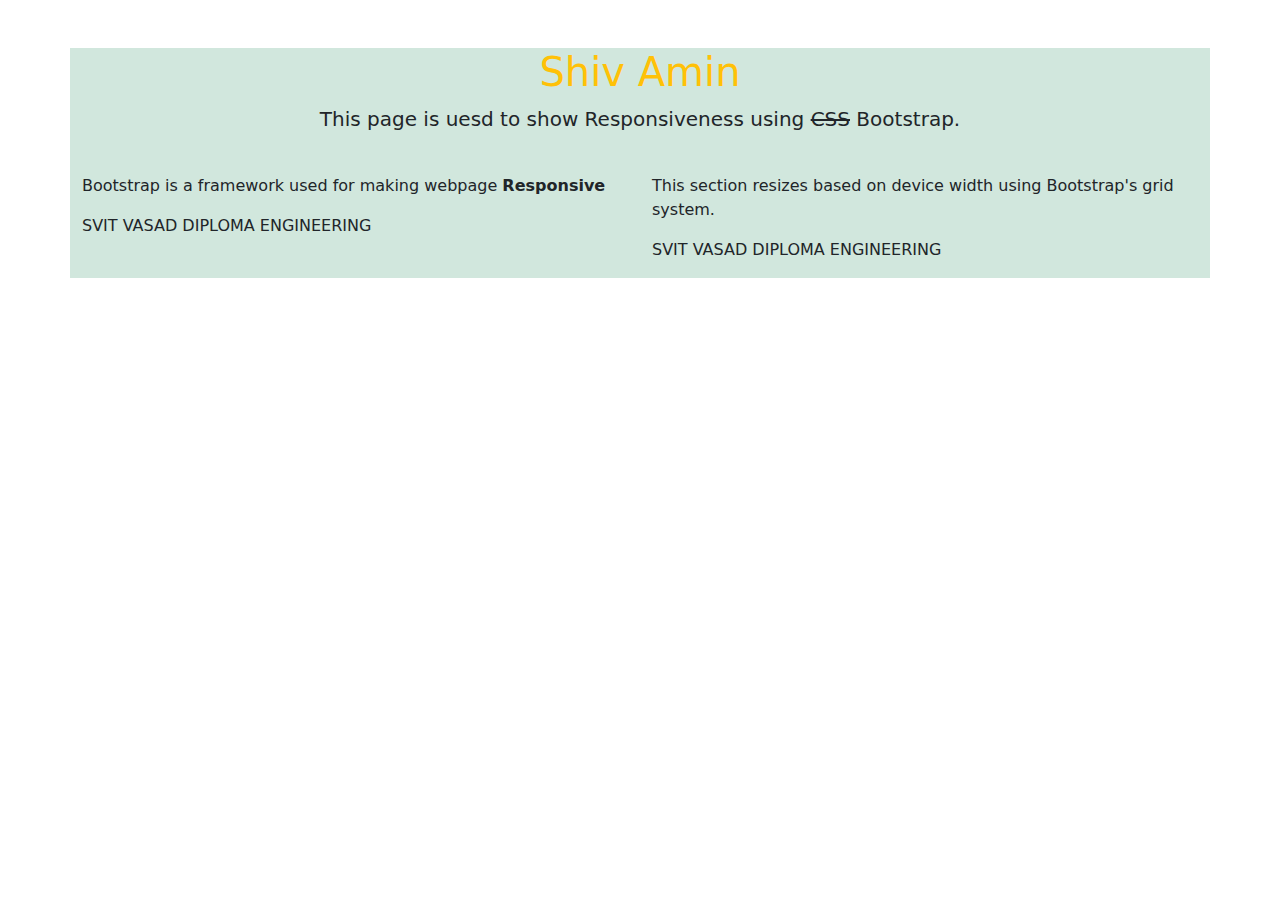
<file: install.html>
<!DOCTYPE html>
<html lang="en">
<head>
  <meta charset="UTF-8">
  <title>Responsive Page</title>
  <meta name="viewport" content="width=device-width, initial-scale=1">
  <link href="https://cdn.jsdelivr.net/npm/bootstrap@5.3.2/dist/css/bootstrap.min.css" rel="stylesheet">
</head>
<body>
<div class="container mt-5  bg-success-subtle">
  <h1 class="text-center text-warning">Shiv Amin</h1>
  <p class="lead text-center">This page is uesd to show <strong>Responsiveness</strong> using <strike>CSS</strike> Bootstrap.</p>
  <br>
  <div class="row">
    <div class="col-md-6">
      <p>Bootstrap is a framework used for making webpage <strong>Responsive</strong></p>
      <p>SVIT VASAD DIPLOMA ENGINEERING</p>
    </div>
    <div class="col-md-6">
      <p>This section resizes based on device width using Bootstrap's grid system.</p>
    <p>SVIT VASAD DIPLOMA ENGINEERING</p>
    </div>
  </div>
</div>
</body>
</html>
</file>
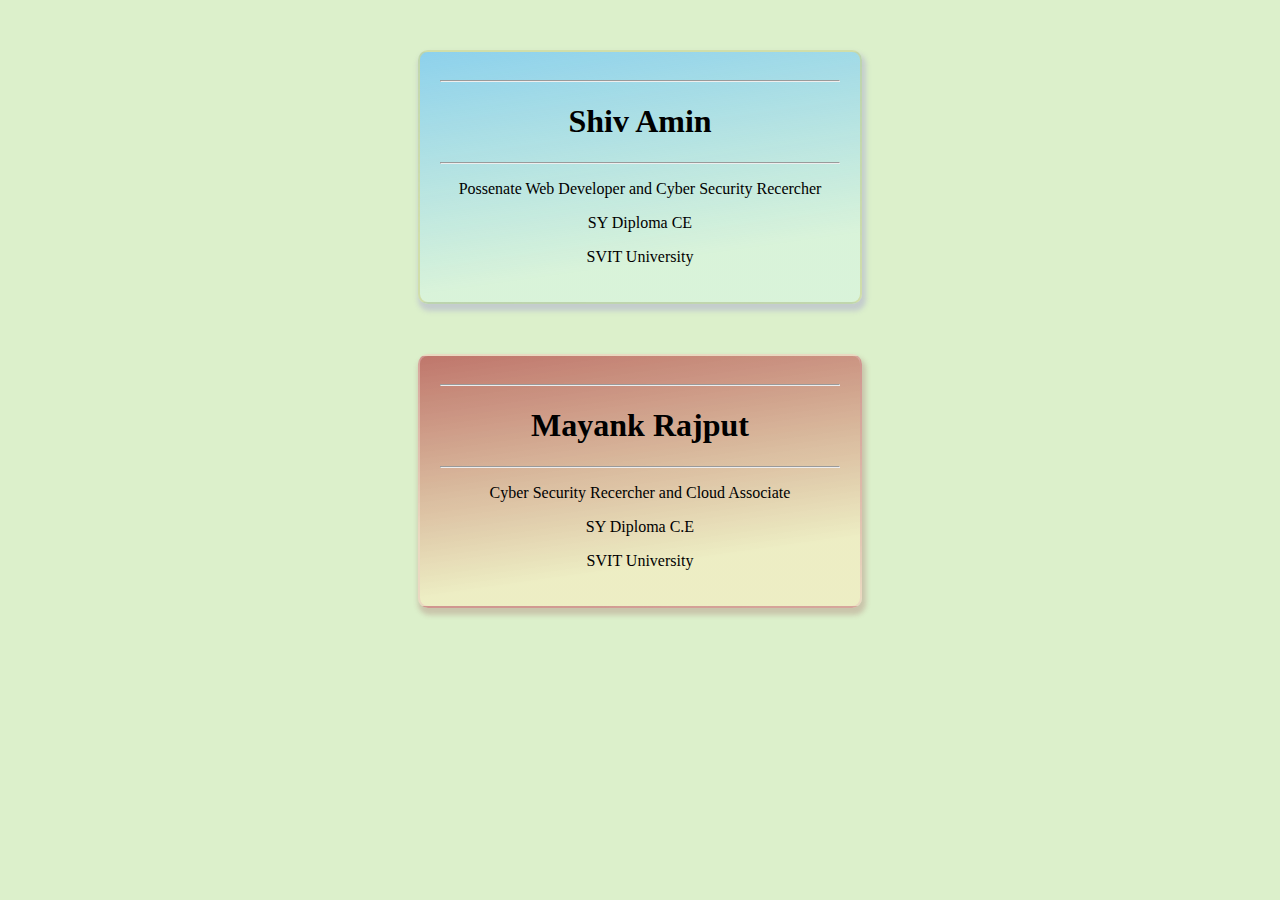
<file: p1.html>
<!DOCTYPE html>
<html lang="en">
<head>
  <meta charset="UTF-8">
  <meta name="viewport" content="width=device-width, initial-scale=1.0">
  <title>Practical 1</title>
  <link rel="stylesheet" href="p1.css">
</head>
<body>

  <div class="c1" id="c1">
    <hr><h1>Shiv Amin</h1><hr>
    <p>Possenate Web Developer and Cyber Security Recercher</p>
    <p>SY Diploma CE</p>
    <p>SVIT University</p>
  </div>

  <div class="c2">
    <hr><h1>Mayank Rajput</h1><hr>
    <p>Cyber Security Recercher and Cloud Associate</p>
    <p>SY Diploma C.E</p>
    <p>SVIT University</p>
  </div>

</body>
</html>
</file>
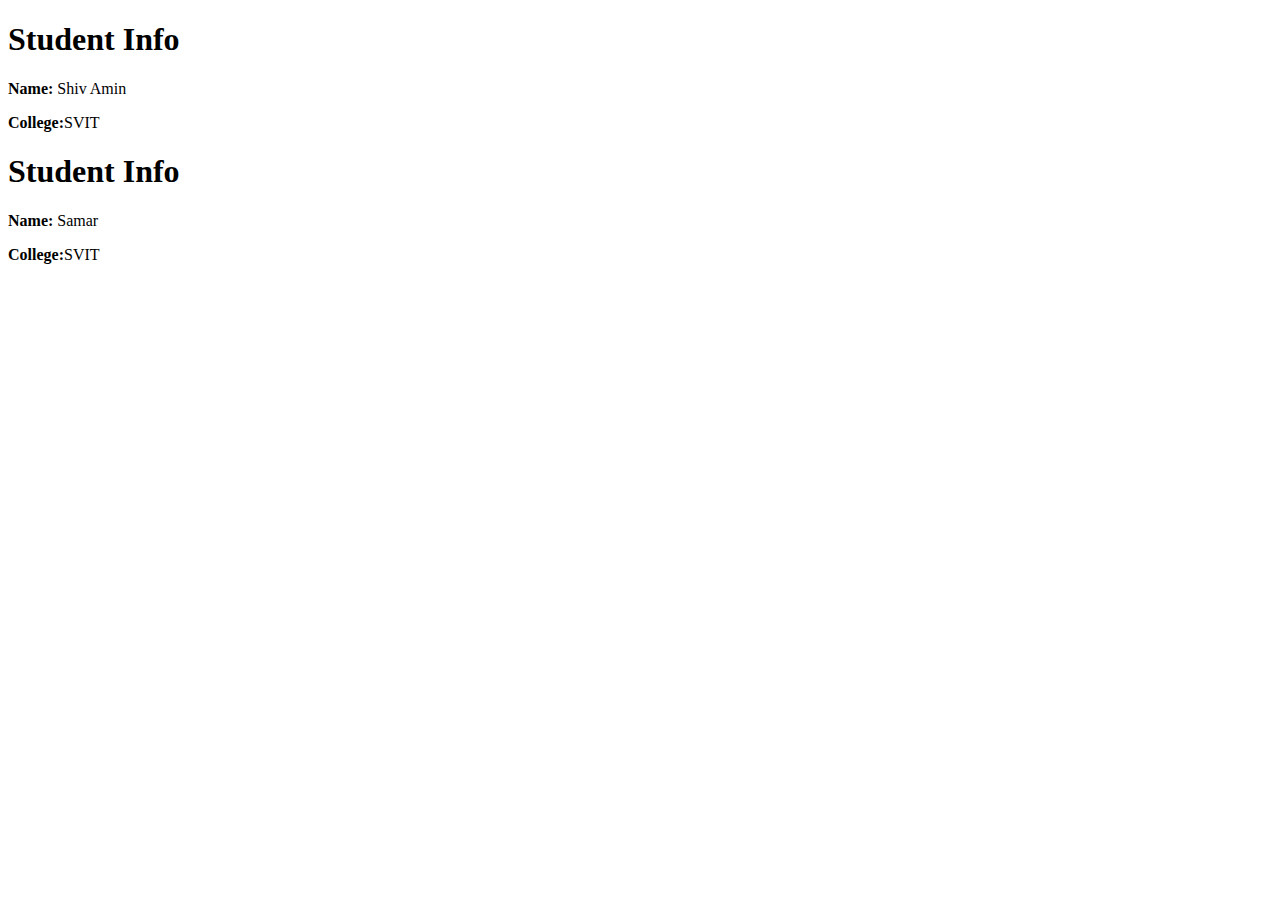
<file: p3.html>
<!DOCTYPE html>
<html lang="en">
<head>
    <meta charset="UTF-8">
    <meta name="viewport" content="width=device-width, initial-scale=1.0">
    <title>bootstrap</title>
     <link href="https://cdn.jsdelivr.net/npm/bootstrap@5.3.8/dist/css/bootstrap.min.css" rel="stylesheet" integrity="sha384-sRIl4kxILFvY47J16cr9ZwB07vP4J8+LH7qKQnuqkuIAvNWLzeN8tE5YBujZqJLB" crossorigin="anonymous">
  
   
</head>
<body>
    <div class="container bg-primary-subtle" >
        <h1>Student Info</h1>
        <p><strong>Name:</strong> Shiv Amin</p>
        <p><strong>College:</strong>SVIT</p>   
    </div>
    <div class="container-fluid  bg-warning-subtle" > 
        <h1>Student Info</h1>
        <p><strong>Name:</strong> Samar</p>
        <p><strong>College:</strong>SVIT</p>
       
    </div>
    
</body>
</html>
</file>
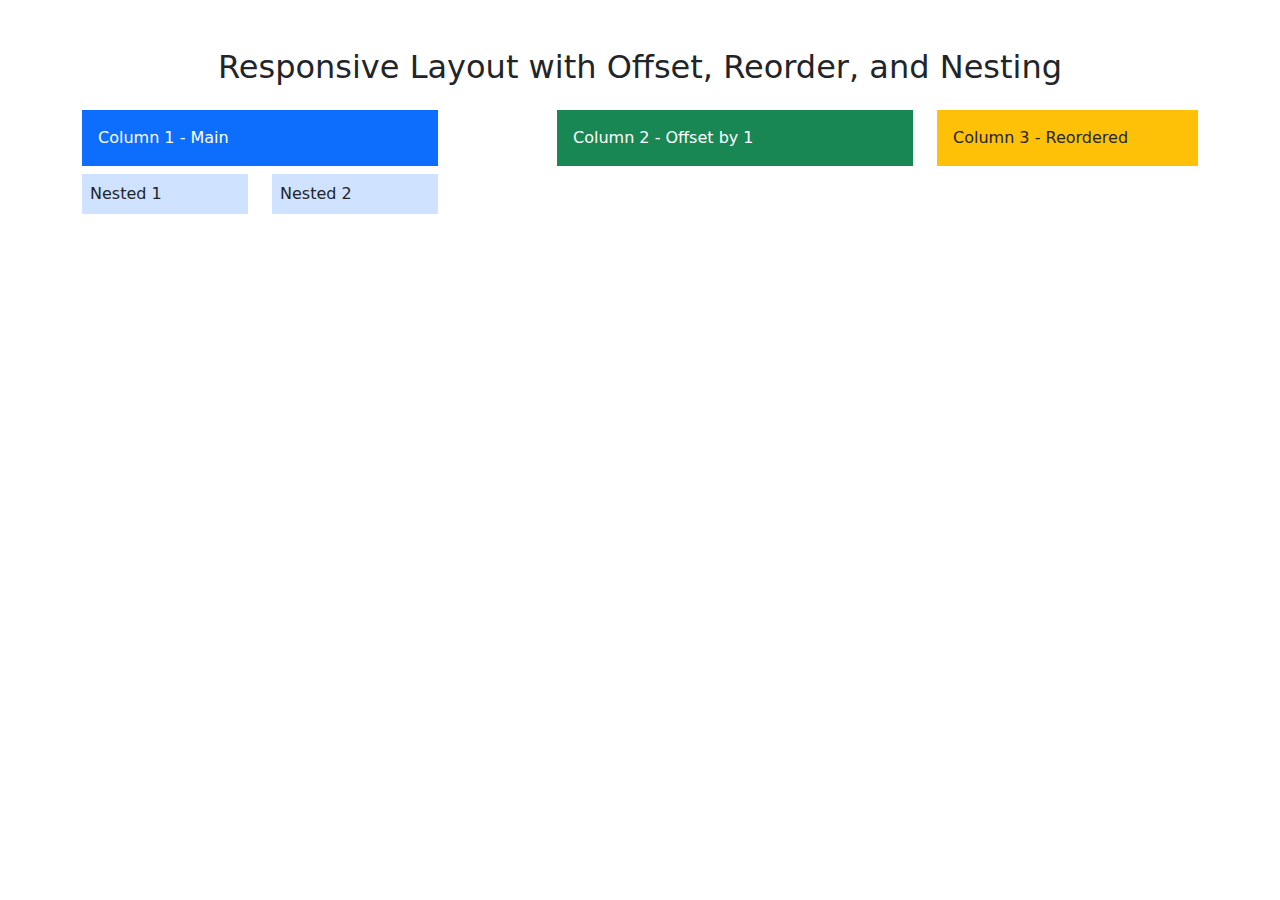
<file: p4.html>
<!DOCTYPE html>
<html lang="en">
<head>
  <meta charset="UTF-8">
  <title>Responsive Layout</title>
  <meta name="viewport" content="width=device-width, initial-scale=1">
  <link href="https://cdn.jsdelivr.net/npm/bootstrap@5.3.2/dist/css/bootstrap.min.css" rel="stylesheet">
</head>
<body>

  <div class="container mt-5">
    <h2 class="mb-4 text-center">Responsive Layout with Offset, Reorder, and Nesting</h2>
    <div class="row">
      <div class="col-md-4">
          <div class="p-3 bg-primary text-white">Column 1 - Main</div>
          <div class="row mt-2">
          <div class="col-6">
              <div class="p-2 bg-primary-subtle text-dark">Nested 1</div>
        </div>
          <div class="col-6">
            <div class="p-2 bg-primary-subtle text-dark">Nested 2</div>
          </div>
        </div>
      </div>     
      <div class="col-md-4 offset-md-1">
        <div class="p-3 bg-success text-white">Column 2 - Offset by 1</div>
      </div>
      <div class="col-md-3 order-md-3 order-1 mt-3 mt-md-0">
        <div class="p-3 bg-warning text-dark">Column 3 - Reordered</div>
      </div>
    </div>
  </div>
</body>
</html>
</file>
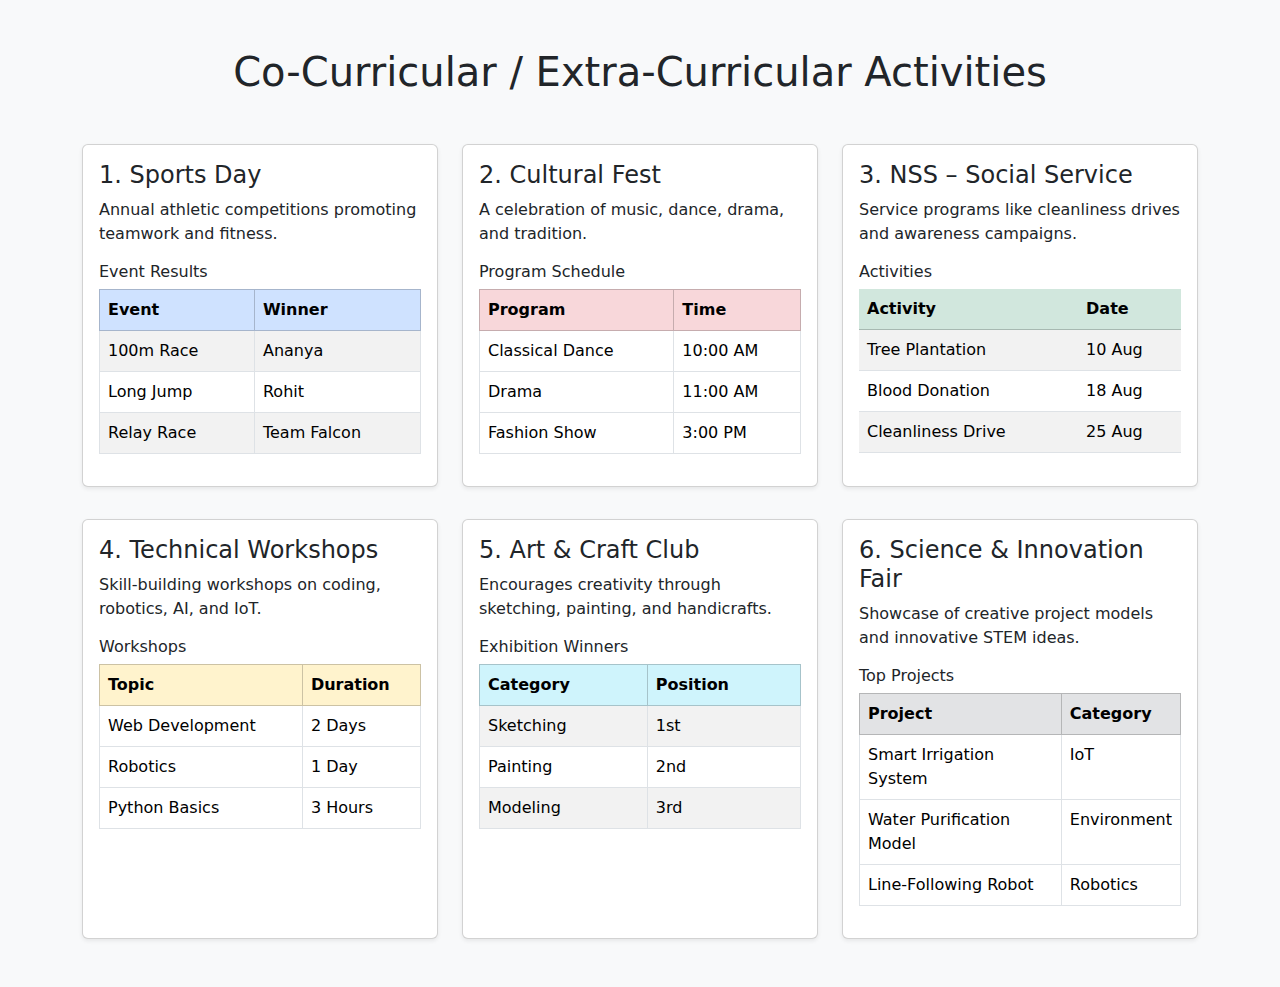
<file: p6.html>
<!DOCTYPE html>
<html lang="en">
<head>
    <meta charset="UTF-8">
    <meta name="viewport" content="width=device-width, initial-scale=1.0">
    <title>Co-Curricular Activities</title>

    <!-- Bootstrap CSS -->
    <link href="https://cdn.jsdelivr.net/npm/bootstrap@5.3.3/dist/css/bootstrap.min.css" rel="stylesheet">

</head>
<body class="bg-light">

<div class="container py-5">

    <h1 class="text-center mb-5">Co-Curricular / Extra-Curricular Activities</h1>

    <!-- ROW 1 -->
    <div class="row g-4">

        <!-- ===================== ACTIVITY 1 ===================== -->
        <div class="col-md-4">
            <div class="card shadow-sm h-100">
                <div class="card-body">
                    <h4>1. Sports Day</h4>
                    <p>Annual athletic competitions promoting teamwork and fitness.</p>
                    <h6 class="mt-3">Event Results</h6>
                    <table class="table table-striped table-hover table-bordered">
                        <thead class="table-primary">
                            <tr><th>Event</th><th>Winner</th></tr>
                        </thead>
                        <tbody>
                            <tr><td>100m Race</td><td>Ananya</td></tr>
                            <tr><td>Long Jump</td><td>Rohit</td></tr>
                            <tr><td>Relay Race</td><td>Team Falcon</td></tr>
                        </tbody>
                    </table>
                </div>
            </div>
        </div>

        <!-- ===================== ACTIVITY 2 ===================== -->
        <div class="col-md-4">
            <div class="card shadow-sm h-100">
                <div class="card-body">
                    <h4>2. Cultural Fest</h4>
                    <p>A celebration of music, dance, drama, and tradition.</p>
                    <h6 class="mt-3">Program Schedule</h6>
                    <table class="table table-hover table-bordered">
                        <thead class="table-danger">
                            <tr><th>Program</th><th>Time</th></tr>
                        </thead>
                        <tbody>
                            <tr><td>Classical Dance</td><td>10:00 AM</td></tr>
                            <tr><td>Drama</td><td>11:00 AM</td></tr>
                            <tr><td>Fashion Show</td><td>3:00 PM</td></tr>
                        </tbody>
                    </table>
                </div>
            </div>
        </div>

        <!-- ===================== ACTIVITY 3 ===================== -->
        <div class="col-md-4">
            <div class="card shadow-sm h-100">
                <div class="card-body">
                    <h4>3. NSS – Social Service</h4>
                    <p>Service programs like cleanliness drives and awareness campaigns.</p>
                    <h6 class="mt-3">Activities</h6>
                    <table class="table table-striped table-hover">
                        <thead class="table-success">
                            <tr><th>Activity</th><th>Date</th></tr>
                        </thead>
                        <tbody>
                            <tr><td>Tree Plantation</td><td>10 Aug</td></tr>
                            <tr><td>Blood Donation</td><td>18 Aug</td></tr>
                            <tr><td>Cleanliness Drive</td><td>25 Aug</td></tr>
                        </tbody>
                    </table>
                </div>
            </div>
        </div>

    </div> <!-- END ROW 1 -->


    <!-- ROW 2 -->
    <div class="row g-4 mt-2">

        <!-- ===================== ACTIVITY 4 ===================== -->
        <div class="col-md-4">
            <div class="card shadow-sm h-100">
                <div class="card-body">
                    <h4>4. Technical Workshops</h4>
                    <p>Skill-building workshops on coding, robotics, AI, and IoT.</p>
                    <h6 class="mt-3">Workshops</h6>
                    <table class="table table-bordered table-hover">
                        <thead class="table-warning">
                            <tr><th>Topic</th><th>Duration</th></tr>
                        </thead>
                        <tbody>
                            <tr><td>Web Development</td><td>2 Days</td></tr>
                            <tr><td>Robotics</td><td>1 Day</td></tr>
                            <tr><td>Python Basics</td><td>3 Hours</td></tr>
                        </tbody>
                    </table>
                </div>
            </div>
        </div>

        <!-- ===================== ACTIVITY 5 ===================== -->
        <div class="col-md-4">
            <div class="card shadow-sm h-100">
                <div class="card-body">
                    <h4>5. Art & Craft Club</h4>
                    <p>Encourages creativity through sketching, painting, and handicrafts.</p>
                    <h6 class="mt-3">Exhibition Winners</h6>
                    <table class="table table-striped table-hover table-bordered">
                        <thead class="table-info">
                            <tr><th>Category</th><th>Position</th></tr>
                        </thead>
                        <tbody>
                            <tr><td>Sketching</td><td>1st</td></tr>
                            <tr><td>Painting</td><td>2nd</td></tr>
                            <tr><td>Modeling</td><td>3rd</td></tr>
                        </tbody>
                    </table>
                </div>
            </div>
        </div>

        <!-- ===================== ACTIVITY 6 ===================== -->
        <div class="col-md-4">
            <div class="card shadow-sm h-100">
                <div class="card-body">
                    <h4>6. Science & Innovation Fair</h4>
                    <p>Showcase of creative project models and innovative STEM ideas.</p>
                    <h6 class="mt-3">Top Projects</h6>
                    <table class="table table-hover table-bordered">
                        <thead class="table-secondary">
                            <tr><th>Project</th><th>Category</th></tr>
                        </thead>
                        <tbody>
                            <tr><td>Smart Irrigation System</td><td>IoT</td></tr>
                            <tr><td>Water Purification Model</td><td>Environment</td></tr>
                            <tr><td>Line-Following Robot</td><td>Robotics</td></tr>
                        </tbody>
                    </table>
                </div>
            </div>
        </div>

    </div> <!-- END ROW 2 -->

</div>

<!-- Bootstrap JS -->
<script src="https://cdn.jsdelivr.net/npm/bootstrap@5.3.3/dist/js/bootstrap.bundle.min.js"></script>

</body>
</html>
</file>
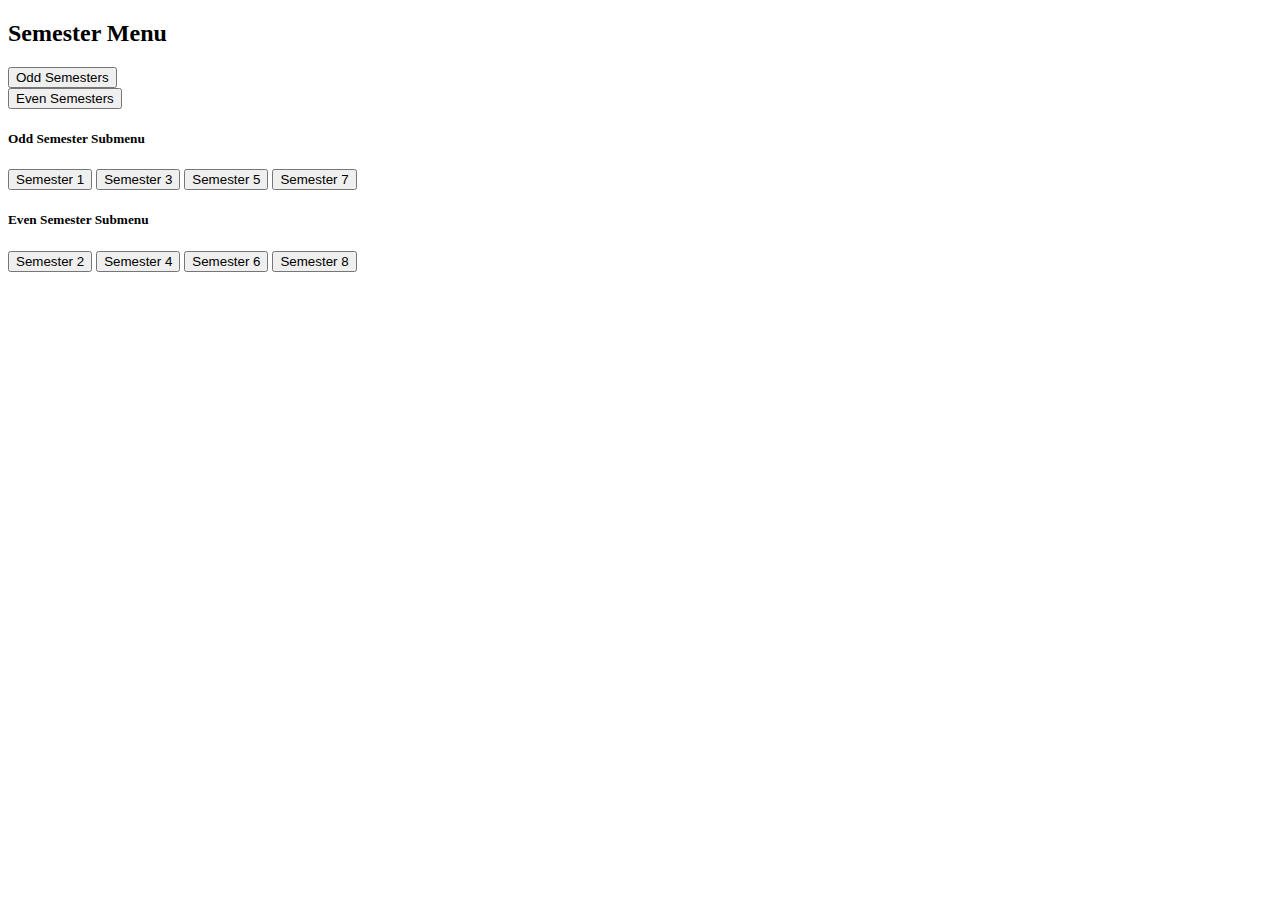
<file: p7.html>
<!DOCTYPE html>
<html lang="en">
<head>
    <meta charset="UTF-8">
    <meta name="viewport" content="width=device-width, initial-scale=1.0">
    <title>Semester Menu</title>

    <!-- Bootstrap CSS -->
   <link href="https://cdn.jsdelivr.net/npm/bootstrap@5.3.8/dist/css/bootstrap.min.css" rel="stylesheet" integrity="sha384-sRIl4kxILFvY47J16cr9ZwB07vP4J8+LH7qKQnuqkuIAvNWLzeN8tE5YBujZqJLB" crossorigin="anonymous">
</head>

<body class="bg-light">

<div class="container py-5">

    <h2 class="text-center mb-4">Semester Menu</h2>

    <!-- ===== Button Toolbar (Main Menu) ===== -->
    <div class="btn-toolbar justify-content-center mb-4" role="toolbar">

        <!-- Odd Semester Button -->
        <div class="btn-group me-3" role="group">
            <button class="btn btn-primary" 
                    data-bs-toggle="collapse" 
                    data-bs-target="#oddSemesters">
                Odd Semesters
            </button>
        </div>

        <!-- Even Semester Button -->
        <div class="btn-group" role="group">
            <button class="btn btn-success" 
                    data-bs-toggle="collapse" 
                    data-bs-target="#evenSemesters">
                Even Semesters
            </button>
        </div>
    </div>
  <!-- ===== Odd Semester Submenu ===== -->
    <div class="collapse" id="oddSemesters">
        <div class="card card-body shadow-sm">
  <h5 class="text-primary mb-3">Odd Semester Submenu</h5>
  <!-- Button Group (Submenu) -->
            <div class="btn-group d-flex flex-wrap" role="group">
                <button class="btn btn-outline-primary m-1">Semester 1</button>
                <button class="btn btn-outline-primary m-1">Semester 3</button>
                <button class="btn btn-outline-primary m-1">Semester 5</button>
                <button class="btn btn-outline-primary m-1">Semester 7</button>
            </div>
 </div>
    </div>
<!-- ===== Even Semester Submenu ===== -->
  <div class="collapse mt-3" id="evenSemesters">
        <div class="card card-body shadow-sm">
           <h5 class="text-success mb-3">Even Semester Submenu</h5>
          <!-- Button Group (Submenu) -->
            <div class="btn-group d-flex flex-wrap" role="group">
                <button class="btn btn-outline-success m-1">Semester 2</button>
                <button class="btn btn-outline-success m-1">Semester 4</button>
                <button class="btn btn-outline-success m-1">Semester 6</button>
                <button class="btn btn-outline-success m-1">Semester 8</button>
            </div>
        </div>
    </div>
</div>
<!-- Bootstrap JS -->
<script src="https://cdn.jsdelivr.net/npm/bootstrap@5.3.3/dist/js/bootstrap.bundle.min.js"></script>
</body>
</html>
</file>
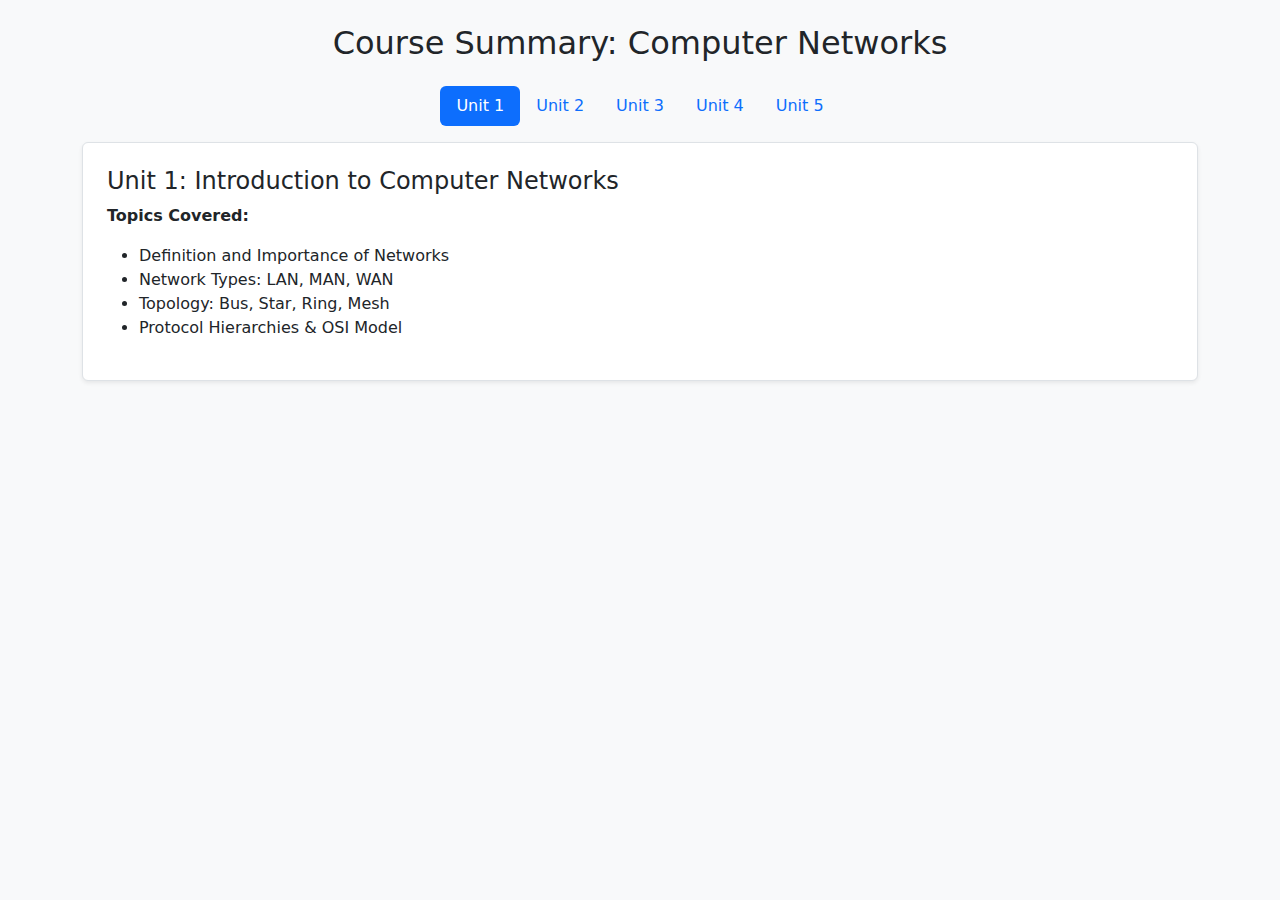
<file: p8.html>
<!DOCTYPE html>
<html lang="en">
<head>
    <meta charset="UTF-8">
    <meta name="viewport" content="width=device-width, initial-scale=1.0">
    <title>Course Unit Summary</title>

    <!-- Bootstrap CSS -->
    <link href="https://cdn.jsdelivr.net/npm/bootstrap@5.3.3/dist/css/bootstrap.min.css" rel="stylesheet">
</head>

<body class="bg-light">

<div class="container py-4">
    <h2 class="text-center mb-4">Course Summary: Computer Networks</h2>

    <!-- Navigation Tabs -->
    <ul class="nav nav-pills mb-3 justify-content-center" id="pills-tab" role="tablist">
        
        <li class="nav-item" role="presentation">
            <button class="nav-link active" id="unit1-tab" data-bs-toggle="pill"
                    data-bs-target="#unit1" type="button" role="tab">
                Unit 1
            </button>
        </li>

        <li class="nav-item" role="presentation">
            <button class="nav-link" id="unit2-tab" data-bs-toggle="pill"
                    data-bs-target="#unit2" type="button" role="tab">
                Unit 2
            </button>
        </li>

        <li class="nav-item" role="presentation">
            <button class="nav-link" id="unit3-tab" data-bs-toggle="pill"
                    data-bs-target="#unit3" type="button" role="tab">
                Unit 3
            </button>
        </li>
        
        <li class="nav-item" role="presentation">
            <button class="nav-link" id="unit4-tab" data-bs-toggle="pill"
                    data-bs-target="#unit4" type="button" role="tab">
                Unit 4
            </button>
        </li>

        <li class="nav-item" role="presentation">
            <button class="nav-link" id="unit5-tab" data-bs-toggle="pill"
                    data-bs-target="#unit5" type="button" role="tab">
                Unit 5
            </button>
        </li>
    </ul>

    <!-- Tab Content -->
    <div class="tab-content p-4 bg-white border rounded shadow-sm" id="pills-tabContent">

        <!-- UNIT 1 -->
        <div class="tab-pane fade show active" id="unit1" role="tabpanel">
            <h4>Unit 1: Introduction to Computer Networks</h4>
            <p><strong>Topics Covered:</strong></p>
            <ul>
                <li>Definition and Importance of Networks</li>
                <li>Network Types: LAN, MAN, WAN</li>
                <li>Topology: Bus, Star, Ring, Mesh</li>
                <li>Protocol Hierarchies & OSI Model</li>
            </ul>
        </div>

        <!-- UNIT 2 -->
        <div class="tab-pane fade" id="unit2" role="tabpanel">
            <h4>Unit 2: Physical Layer</h4>
            <p><strong>Topics Covered:</strong></p>
            <ul>
                <li>Guided and Unguided Transmission Media</li>
                <li>Fiber Optics, Coaxial Cable, Radio Waves</li>
                <li>Multiplexing Techniques</li>
                <li>Networking Hardware: Hubs, Repeaters</li>
            </ul>
        </div>

        <!-- UNIT 3 -->
        <div class="tab-pane fade" id="unit3" role="tabpanel">
            <h4>Unit 3: Data Link Layer</h4>
            <p><strong>Topics Covered:</strong></p>
            <ul>
                <li>Error Detection & Correction</li>
                <li>Data Framing</li>
                <li>MAC Protocols</li>
                <li>Switches, Bridges, VLANs</li>
            </ul>
        </div>

        <!-- UNIT 4 -->
        <div class="tab-pane fade" id="unit4" role="tabpanel">
            <h4>Unit 4: Network Layer</h4>
            <p><strong>Topics Covered:</strong></p>
            <ul>
                <li>IP Addressing & Subnetting</li>
                <li>Routing Algorithms</li>
                <li>IPv4 vs IPv6</li>
                <li>NAT, DHCP</li>
            </ul>
        </div>

        <!-- UNIT 5 -->
        <div class="tab-pane fade" id="unit5" role="tabpanel">
            <h4>Unit 5: Transport & Application Layer</h4>
            <p><strong>Topics Covered:</strong></p>
            <ul>
                <li>TCP & UDP</li>
                <li>Congestion Control</li>
                <li>DNS, HTTP, FTP, SMTP</li>
                <li>Network Security Basics</li>
            </ul>
        </div>

    </div>

</div>

<!-- Bootstrap JS -->
<script src="https://cdn.jsdelivr.net/npm/bootstrap@5.3.3/dist/js/bootstrap.bundle.min.js"></script>

</body>
</html>
</file>
<file: try3.css>
@import url('https://fonts.googleapis.com/css2?family=Montserrat:wght@400;500;700&display=swap');
* {
	font-family: 'Montserrat', sans-serif;
}
body {
	background: #f1fbff;
}
.section-padding {
	padding: 100px 0;
}
.carousel-item {
	height: 100vh;
	min-height: 300px;
}
.carousel-caption {
	bottom: 220px;
	z-index: 2;
}
.carousel-caption h5 {
	font-size: 45px;
	text-transform: uppercase;
	letter-spacing: 2px;
	margin-top: 25px;
}
.carousel-caption p {
	width: 60%;
	margin: auto;
	font-size: 18px;
	line-height: 1.9;
}
.carousel-inner:before {
	content: '';
	position: absolute;
	width: 100%;
	height: 100%;
	top: 0;
	left: 0;
	background: rgba(0, 0, 0, 0.7);
	z-index: 1;
}
.navbar .getstarted {
	background: #106eea;
	margin-left: 30px;
	border-radius: 4px;
	font-weight: 400;
	color: #fff;
	text-decoration: none;
	padding: .5rem 1rem;
	line-height: 2.3;
}
.navbar-nav a {
	font-size: 15px;
	text-transform: uppercase;
	font-weight: 500;
}
.navbar-light .navbar-brand {
	color: #000;
	font-size: 25px;
	text-transform: uppercase;
	font-weight: bold;
	letter-spacing: 2px;
}
.navbar-light .navbar-brand:focus, .navbar-light .navbar-brand:hover {
	color: #000;
}
.navbar-light .navbar-nav .nav-link {
	color: #000;
}
.navbar-light .navbar-nav .nav-link:focus, .navbar-light .navbar-nav .nav-link:hover {
	color: #000;
}
.w-100 {
	height: 100vh;
}
.navbar-toggler {
	padding: 1px 5px;
	font-size: 18px;
	line-height: 0.3;
	background: #fff;
}
.portfolio .card {
	box-shadow: 15px 15px 40px rgba(0, 0, 0, 0.15);
}
.team .card {
	box-shadow: 15px 15px 40px rgba(0, 0, 0, 0.15);
}
.services .card-body i {
	font-size: 50px;
}
.team .card-body i {
	font-size: 20px;
}
@media only screen and (min-width: 768px) and (max-width: 991px) {
	.carousel-caption {
		bottom: 370px;
	}
	.carousel-caption p {
		width: 100%;
	}
	.card {
		margin-bottom: 30px;
	}
	.img-area img {
		width: 100%;
	}
}
@media only screen and (max-width: 767px) {
	.navbar-nav {
		text-align: center;
	}
	.carousel-caption {
		bottom: 125px;
	}
	.carousel-caption h5 {
		font-size: 17px;
	}
	.carousel-caption a {
		padding: 10px 15px;
		font-size: 15px;
	}
	.carousel-caption p {
		width: 100%;
		line-height: 1.6;
		font-size: 12px;
	}
	.about-text {
		padding-top: 50px;
	}
	.card {
		margin-bottom: 30px;
	}
	.booking-box {
    padding-top: 100px;
    padding-bottom: 100px;
}
.booking-box .card {
    border-radius: 10px;
}
}
</file>
<file: p1.css>
body {
  background-color: rgba(216, 238, 197, 0.899);
  text-align: center;
}

.c1 {
  width: 400px;
  margin: 50px auto;
  border-radius: 10px;
  padding: 20px;
  border: 2px solid rgba(205, 213, 152, 0.734);
  box-shadow: 2px 5px 5px 2px rgba(167, 162, 206, 0.453);
  background: #89b1c295;
  background: linear-gradient(172deg, rgb(141, 209, 236) 0%, rgba(215, 245, 228, 0.582) 78%);
}

.c2 {
  width: 400px;
  margin: 50px auto;
  border-radius: 10px;
  padding: 20px;
  border: 2px solid rgba(229, 190, 190, 0.423);
  box-shadow: 2px 5px 5px 2px rgba(158, 95, 95, 0.296);
  background: #ae6b6b52;
  background: linear-gradient(172deg, rgba(180, 71, 71, 0.721) 0%, rgba(250, 235, 190, 0.567) 78%);
}
</file>
